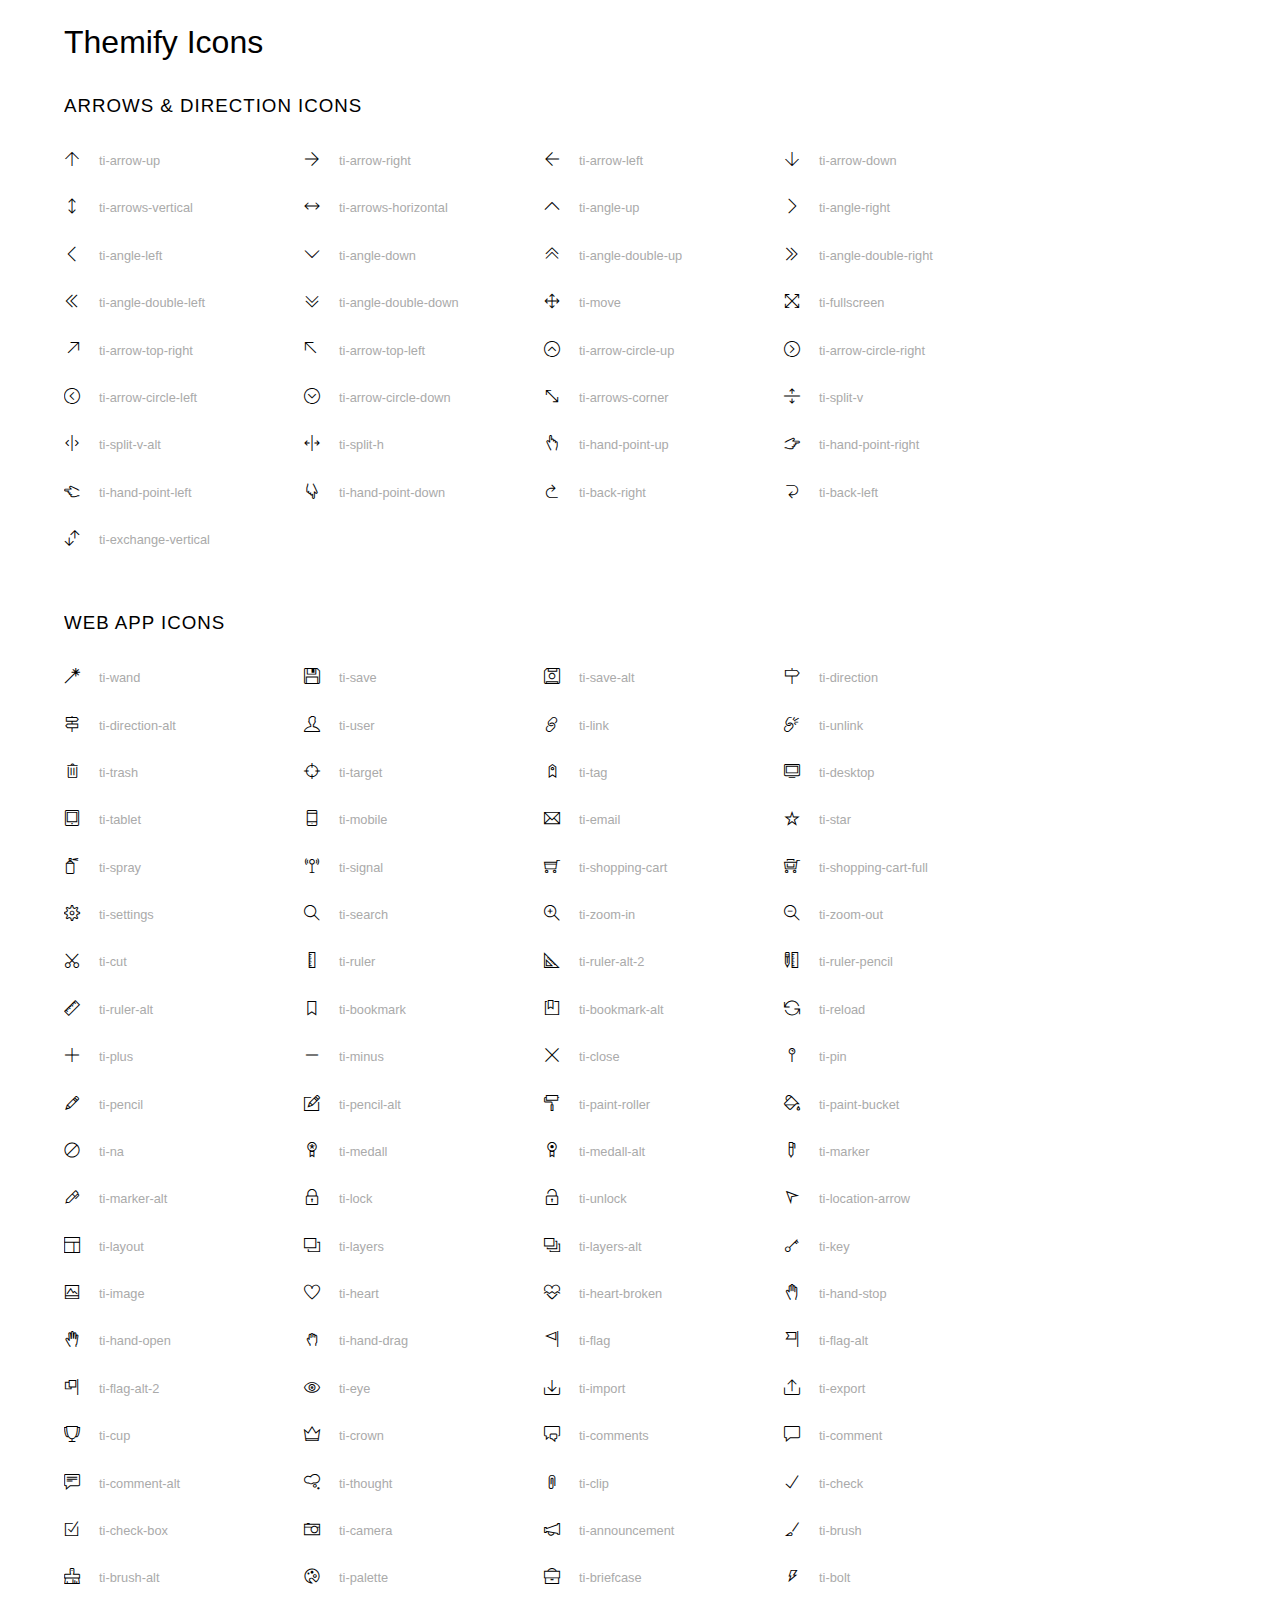
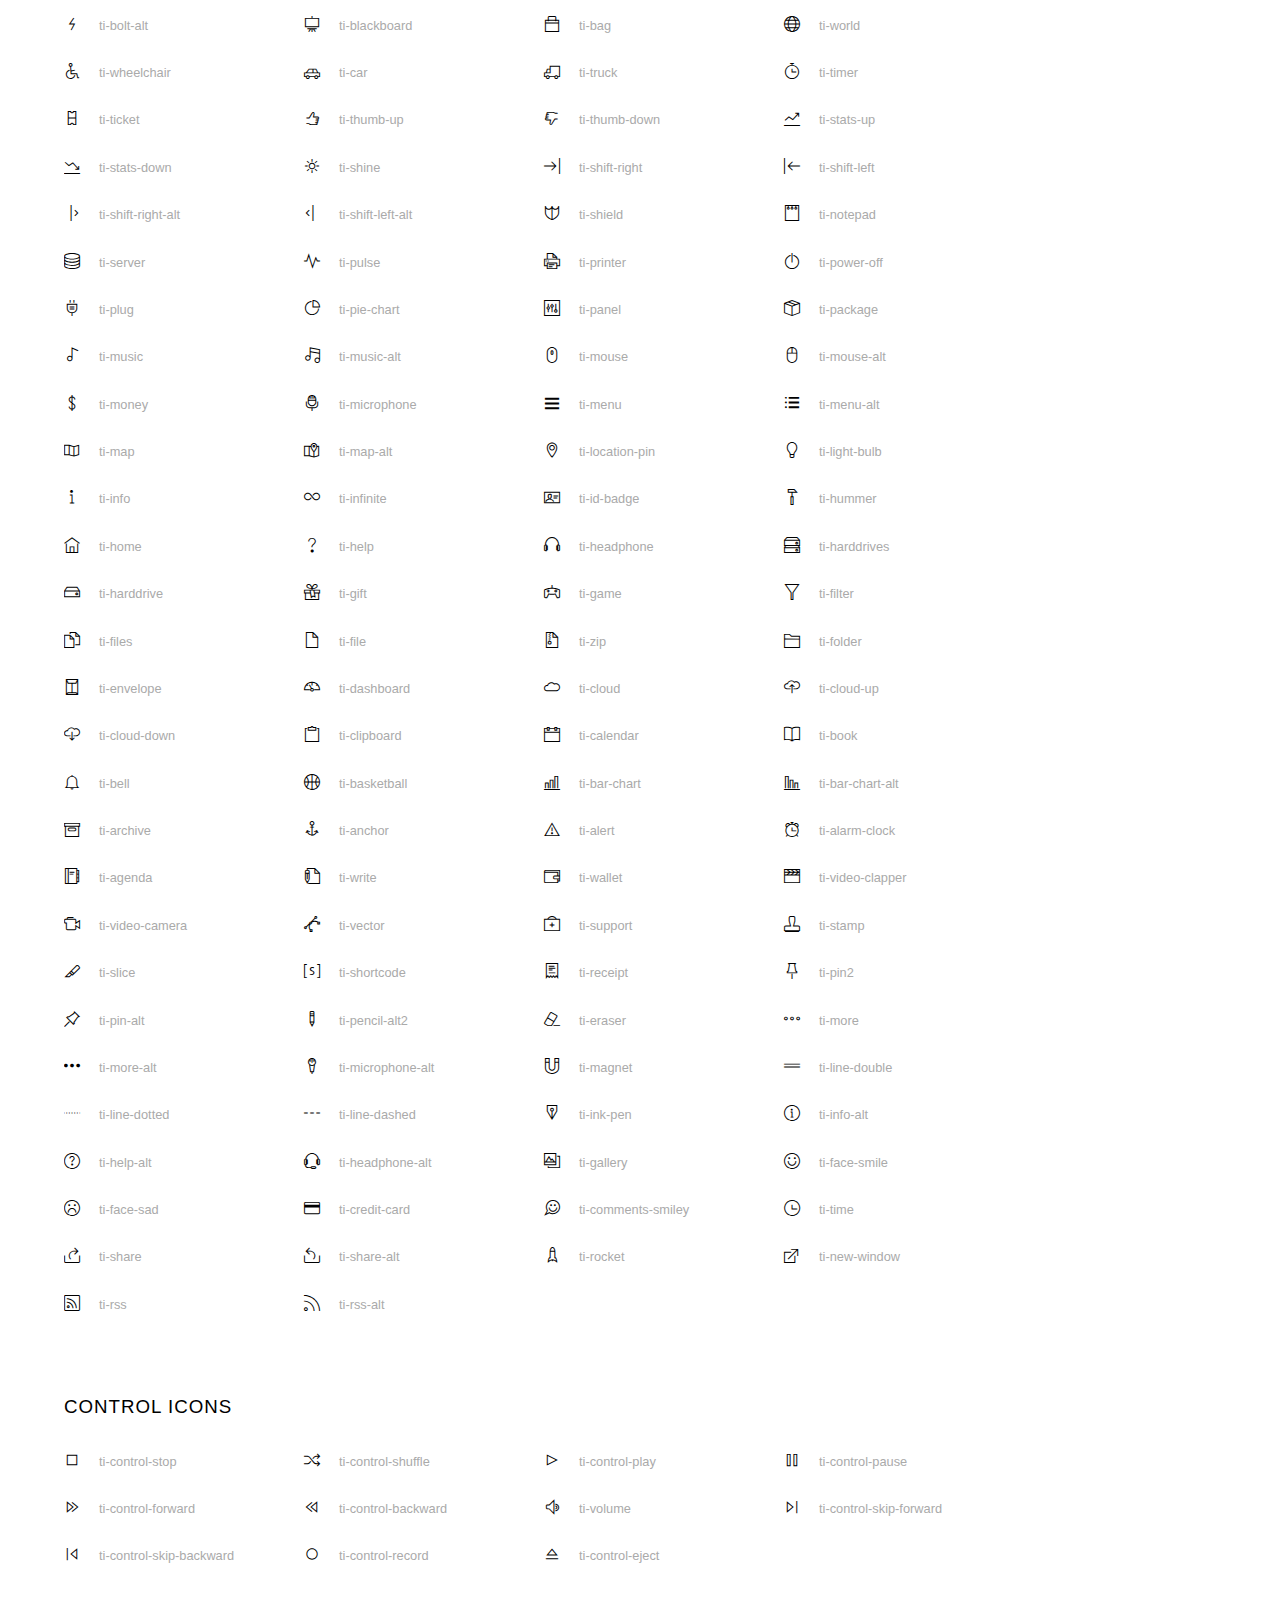
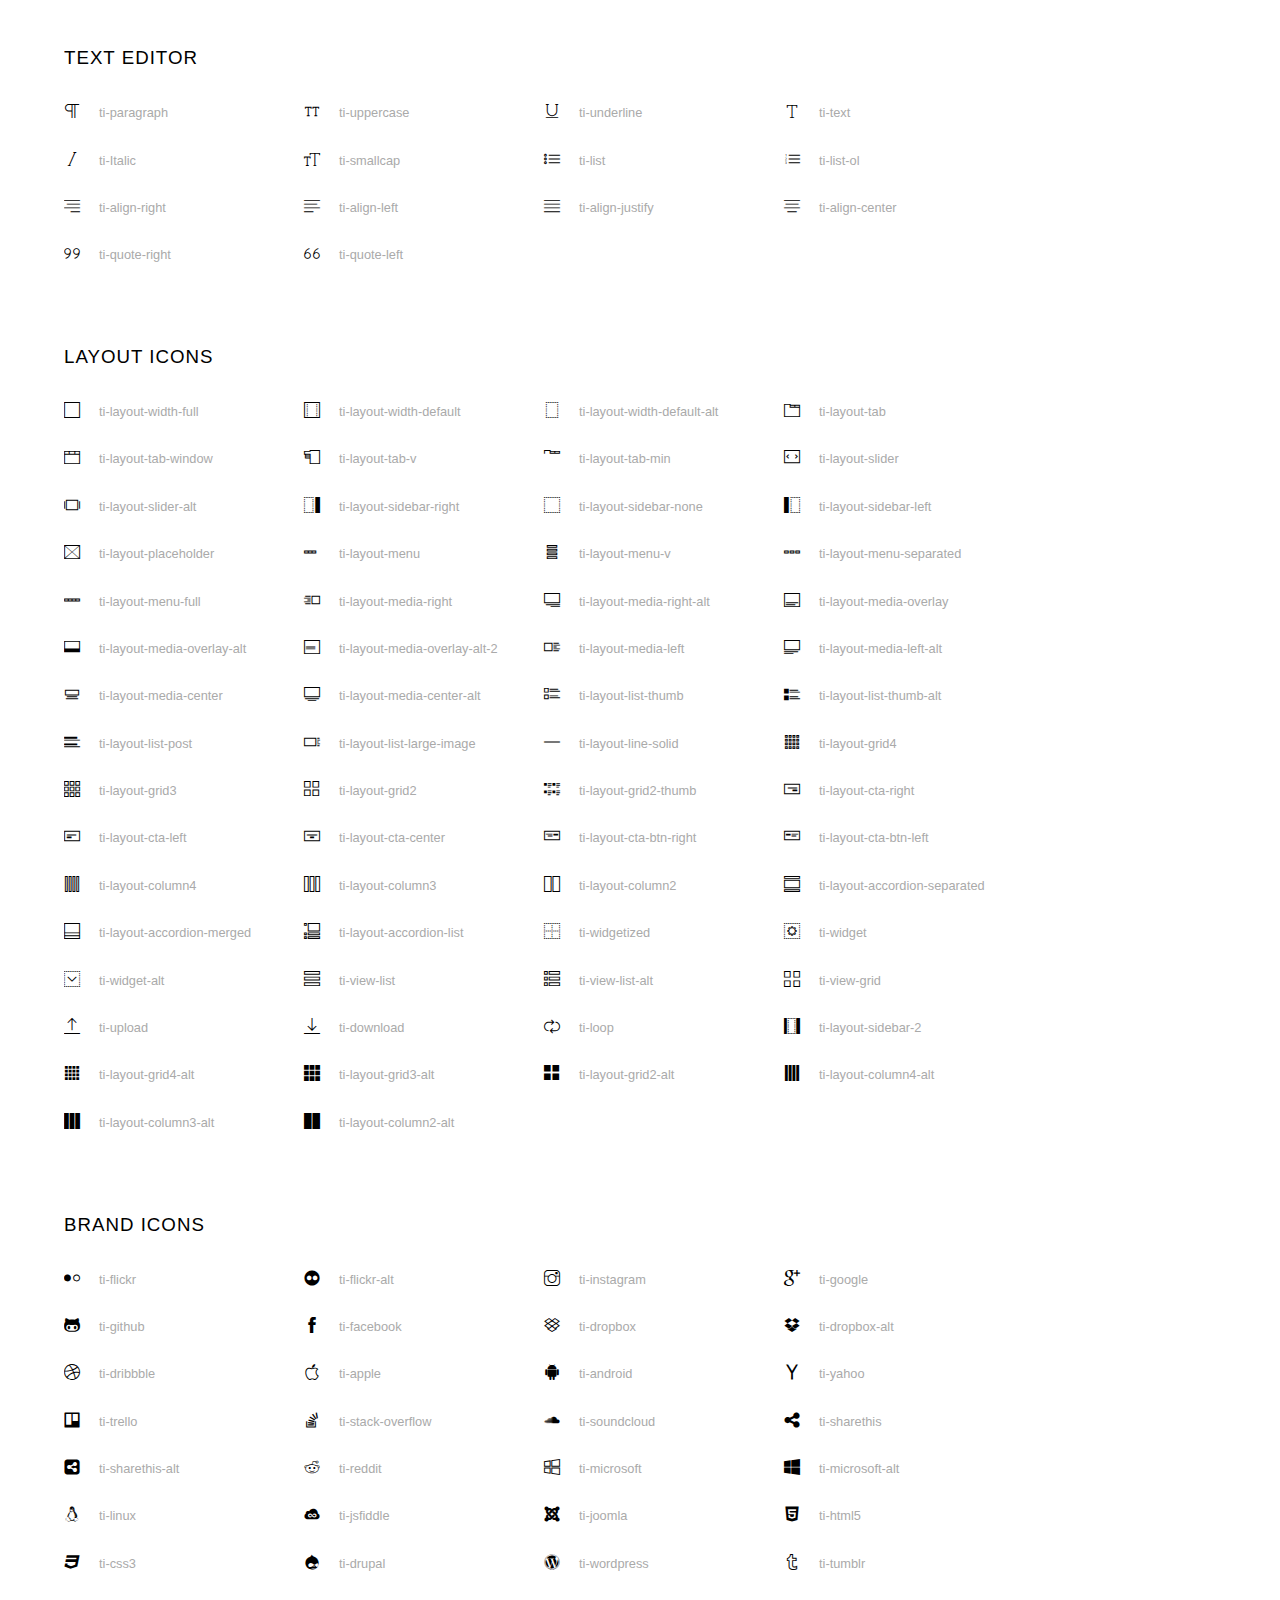
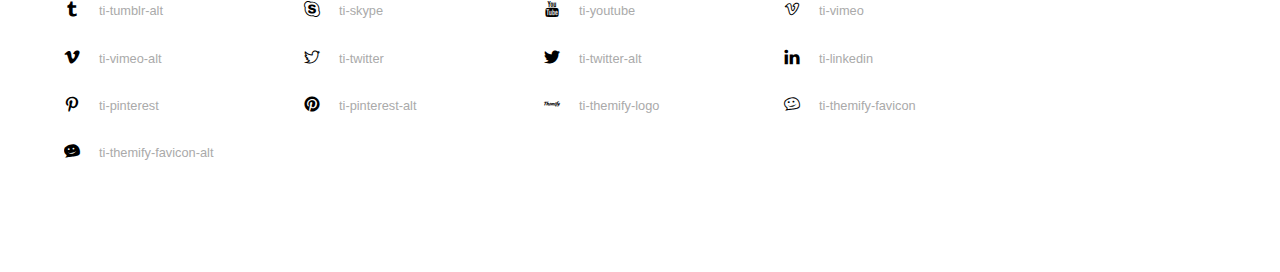
<file: font-icons/index.html>
<!doctype html>
<html>
<head>
	<meta charset="utf-8">
	<title>Themify Icon Font</title>
	<meta name="viewport" content="width=device-width">
	<link rel="stylesheet" href="demo-files/demo.css">
	<link rel="stylesheet" href="themify-icons.css">
	<!--[if lt IE 8]><!-->
	<link rel="stylesheet" href="ie7/ie7.css">
	<!--<![endif]-->
</head>
<body>
	<h1>Themify Icons</h1>

	<div class="icon-section">

		<div class="icon-section">
			<h3>Arrows &amp; Direction Icons </h3>

			<div class="icon-container">
				<span class="ti-arrow-up"></span><span class="icon-name"> ti-arrow-up</span>
			</div>
			<div class="icon-container">
				<span class="ti-arrow-right"></span><span class="icon-name"> ti-arrow-right</span>
			</div>
			<div class="icon-container">
				<span class="ti-arrow-left"></span><span class="icon-name"> ti-arrow-left</span>
			</div>
			<div class="icon-container">
				<span class="ti-arrow-down"></span><span class="icon-name"> ti-arrow-down</span>
			</div>
			<div class="icon-container">
				<span class="ti-arrows-vertical"></span><span class="icon-name"> ti-arrows-vertical</span>
			</div>
			<div class="icon-container">
				<span class="ti-arrows-horizontal"></span><span class="icon-name"> ti-arrows-horizontal</span>
			</div>
			<div class="icon-container">
				<span class="ti-angle-up"></span><span class="icon-name"> ti-angle-up</span>
			</div>
			<div class="icon-container">
				<span class="ti-angle-right"></span><span class="icon-name"> ti-angle-right</span>
			</div>
			<div class="icon-container">
				<span class="ti-angle-left"></span><span class="icon-name"> ti-angle-left</span>
			</div>
			<div class="icon-container">
				<span class="ti-angle-down"></span><span class="icon-name"> ti-angle-down</span>
			</div>	
			<div class="icon-container">
				<span class="ti-angle-double-up"></span><span class="icon-name"> ti-angle-double-up</span>
			</div>
			<div class="icon-container">
				<span class="ti-angle-double-right"></span><span class="icon-name"> ti-angle-double-right</span>
			</div>
			<div class="icon-container">
				<span class="ti-angle-double-left"></span><span class="icon-name"> ti-angle-double-left</span>
			</div>
			<div class="icon-container">
				<span class="ti-angle-double-down"></span><span class="icon-name"> ti-angle-double-down</span>
			</div>					
			<div class="icon-container">
				<span class="ti-move"></span><span class="icon-name"> ti-move</span>
			</div>
			<div class="icon-container">
				<span class="ti-fullscreen"></span><span class="icon-name"> ti-fullscreen</span>
			</div>
			<div class="icon-container">
				<span class="ti-arrow-top-right"></span><span class="icon-name"> ti-arrow-top-right</span>
			</div>
			<div class="icon-container">
				<span class="ti-arrow-top-left"></span><span class="icon-name"> ti-arrow-top-left</span>
			</div>
			<div class="icon-container">
				<span class="ti-arrow-circle-up"></span><span class="icon-name"> ti-arrow-circle-up</span>
			</div>
			<div class="icon-container">
				<span class="ti-arrow-circle-right"></span><span class="icon-name"> ti-arrow-circle-right</span>
			</div>
			<div class="icon-container">
				<span class="ti-arrow-circle-left"></span><span class="icon-name"> ti-arrow-circle-left</span>
			</div>
			<div class="icon-container">
				<span class="ti-arrow-circle-down"></span><span class="icon-name"> ti-arrow-circle-down</span>
			</div>
			<div class="icon-container">
				<span class="ti-arrows-corner"></span><span class="icon-name"> ti-arrows-corner</span>
			</div>
			<div class="icon-container">
				<span class="ti-split-v"></span><span class="icon-name"> ti-split-v</span>
			</div>

			<div class="icon-container">
				<span class="ti-split-v-alt"></span><span class="icon-name"> ti-split-v-alt</span>
			</div>
			<div class="icon-container">
				<span class="ti-split-h"></span><span class="icon-name"> ti-split-h</span>
			</div>
			<div class="icon-container">
				<span class="ti-hand-point-up"></span><span class="icon-name"> ti-hand-point-up</span>
			</div>
			<div class="icon-container">
				<span class="ti-hand-point-right"></span><span class="icon-name"> ti-hand-point-right</span>
			</div>
			<div class="icon-container">
				<span class="ti-hand-point-left"></span><span class="icon-name"> ti-hand-point-left</span>
			</div>
			<div class="icon-container">
				<span class="ti-hand-point-down"></span><span class="icon-name"> ti-hand-point-down</span>
			</div>
			<div class="icon-container">
				<span class="ti-back-right"></span><span class="icon-name"> ti-back-right</span>
			</div>
			<div class="icon-container">
				<span class="ti-back-left"></span><span class="icon-name"> ti-back-left</span>
			</div>
			<div class="icon-container">
				<span class="ti-exchange-vertical"></span><span class="icon-name"> ti-exchange-vertical</span>
			</div>

		</div> <!-- Arrows Icons -->



		<h3>Web App Icons</h3>
		
		<div class="icon-section">

			<div class="icon-container">
				<span class="ti-wand"></span><span class="icon-name"> ti-wand</span>
			</div>
			<div class="icon-container">
				<span class="ti-save"></span><span class="icon-name"> ti-save</span>
			</div>
			<div class="icon-container">
				<span class="ti-save-alt"></span><span class="icon-name"> ti-save-alt</span>
			</div>

			<div class="icon-container">
				<span class="ti-direction"></span><span class="icon-name"> ti-direction</span>
			</div>
			<div class="icon-container">
				<span class="ti-direction-alt"></span><span class="icon-name"> ti-direction-alt</span>
			</div>
			<div class="icon-container">
				<span class="ti-user"></span><span class="icon-name"> ti-user</span>
			</div>
			<div class="icon-container">
				<span class="ti-link"></span><span class="icon-name"> ti-link</span>
			</div>
			<div class="icon-container">
				<span class="ti-unlink"></span><span class="icon-name"> ti-unlink</span>
			</div>
			<div class="icon-container">
				<span class="ti-trash"></span><span class="icon-name"> ti-trash</span>
			</div>
			<div class="icon-container">
				<span class="ti-target"></span><span class="icon-name"> ti-target</span>
			</div>
			<div class="icon-container">
				<span class="ti-tag"></span><span class="icon-name"> ti-tag</span>
			</div>
			<div class="icon-container">
				<span class="ti-desktop"></span><span class="icon-name"> ti-desktop</span>
			</div>
			<div class="icon-container">
				<span class="ti-tablet"></span><span class="icon-name"> ti-tablet</span>
			</div>
			<div class="icon-container">
				<span class="ti-mobile"></span><span class="icon-name"> ti-mobile</span>
			</div>
			<div class="icon-container">
				<span class="ti-email"></span><span class="icon-name"> ti-email</span>
			</div>	
			<div class="icon-container">
				<span class="ti-star"></span><span class="icon-name"> ti-star</span>
			</div>
			<div class="icon-container">
				<span class="ti-spray"></span><span class="icon-name"> ti-spray</span>
			</div>
			<div class="icon-container">
				<span class="ti-signal"></span><span class="icon-name"> ti-signal</span>
			</div>
			<div class="icon-container">
				<span class="ti-shopping-cart"></span><span class="icon-name"> ti-shopping-cart</span>
			</div>
			<div class="icon-container">
				<span class="ti-shopping-cart-full"></span><span class="icon-name"> ti-shopping-cart-full</span>
			</div>
			<div class="icon-container">
				<span class="ti-settings"></span><span class="icon-name"> ti-settings</span>
			</div>
			<div class="icon-container">
				<span class="ti-search"></span><span class="icon-name"> ti-search</span>
			</div>
			<div class="icon-container">
				<span class="ti-zoom-in"></span><span class="icon-name"> ti-zoom-in</span>
			</div>
			<div class="icon-container">
				<span class="ti-zoom-out"></span><span class="icon-name"> ti-zoom-out</span>
			</div>
			<div class="icon-container">
				<span class="ti-cut"></span><span class="icon-name"> ti-cut</span>
			</div>
			<div class="icon-container">
				<span class="ti-ruler"></span><span class="icon-name"> ti-ruler</span>
			</div>
			<div class="icon-container">
				<span class="ti-ruler-alt-2"></span><span class="icon-name"> ti-ruler-alt-2</span>
			</div>			
			<div class="icon-container">
				<span class="ti-ruler-pencil"></span><span class="icon-name"> ti-ruler-pencil</span>
			</div>
			<div class="icon-container">
				<span class="ti-ruler-alt"></span><span class="icon-name"> ti-ruler-alt</span>
			</div>
			<div class="icon-container">
				<span class="ti-bookmark"></span><span class="icon-name"> ti-bookmark</span>
			</div>
			<div class="icon-container">
				<span class="ti-bookmark-alt"></span><span class="icon-name"> ti-bookmark-alt</span>
			</div>
			<div class="icon-container">
				<span class="ti-reload"></span><span class="icon-name"> ti-reload</span>
			</div>
			<div class="icon-container">
				<span class="ti-plus"></span><span class="icon-name"> ti-plus</span>
			</div>
			<div class="icon-container">
				<span class="ti-minus"></span><span class="icon-name"> ti-minus</span>
			</div>
			<div class="icon-container">
				<span class="ti-close"></span><span class="icon-name"> ti-close</span>
			</div>			
			<div class="icon-container">
				<span class="ti-pin"></span><span class="icon-name"> ti-pin</span>
			</div>
			<div class="icon-container">
				<span class="ti-pencil"></span><span class="icon-name"> ti-pencil</span>
			</div>
					
		  	<div class="icon-container">
				<span class="ti-pencil-alt"></span><span class="icon-name"> ti-pencil-alt</span>
			</div>
			<div class="icon-container">
				<span class="ti-paint-roller"></span><span class="icon-name"> ti-paint-roller</span>
			</div>
			<div class="icon-container">
				<span class="ti-paint-bucket"></span><span class="icon-name"> ti-paint-bucket</span>
			</div>
			<div class="icon-container">
				<span class="ti-na"></span><span class="icon-name"> ti-na</span>
			</div>
			<div class="icon-container">
				<span class="ti-medall"></span><span class="icon-name"> ti-medall</span>
			</div>
			<div class="icon-container">
				<span class="ti-medall-alt"></span><span class="icon-name"> ti-medall-alt</span>
			</div>
			<div class="icon-container">
				<span class="ti-marker"></span><span class="icon-name"> ti-marker</span>
			</div>
			<div class="icon-container">
				<span class="ti-marker-alt"></span><span class="icon-name"> ti-marker-alt</span>
			</div>

			<div class="icon-container">
				<span class="ti-lock"></span><span class="icon-name"> ti-lock</span>
			</div>
			<div class="icon-container">
				<span class="ti-unlock"></span><span class="icon-name"> ti-unlock</span>
			</div>
			<div class="icon-container">
				<span class="ti-location-arrow"></span><span class="icon-name"> ti-location-arrow</span>
			</div>
			<div class="icon-container">
				<span class="ti-layout"></span><span class="icon-name"> ti-layout</span>
			</div>
			<div class="icon-container">
				<span class="ti-layers"></span><span class="icon-name"> ti-layers</span>
			</div>
			<div class="icon-container">
				<span class="ti-layers-alt"></span><span class="icon-name"> ti-layers-alt</span>
			</div>
			<div class="icon-container">
				<span class="ti-key"></span><span class="icon-name"> ti-key</span>
			</div>
			<div class="icon-container">
				<span class="ti-image"></span><span class="icon-name"> ti-image</span>
			</div>
			<div class="icon-container">
				<span class="ti-heart"></span><span class="icon-name"> ti-heart</span>
			</div>
			<div class="icon-container">
				<span class="ti-heart-broken"></span><span class="icon-name"> ti-heart-broken</span>
			</div>
			<div class="icon-container">
				<span class="ti-hand-stop"></span><span class="icon-name"> ti-hand-stop</span>
			</div>
			<div class="icon-container">
				<span class="ti-hand-open"></span><span class="icon-name"> ti-hand-open</span>
			</div>
			<div class="icon-container">
				<span class="ti-hand-drag"></span><span class="icon-name"> ti-hand-drag</span>
			</div>
			<div class="icon-container">
				<span class="ti-flag"></span><span class="icon-name"> ti-flag</span>
			</div>
			<div class="icon-container">
				<span class="ti-flag-alt"></span><span class="icon-name"> ti-flag-alt</span>
			</div>
			<div class="icon-container">
				<span class="ti-flag-alt-2"></span><span class="icon-name"> ti-flag-alt-2</span>
			</div>
			<div class="icon-container">
				<span class="ti-eye"></span><span class="icon-name"> ti-eye</span>
			</div>
			<div class="icon-container">
				<span class="ti-import"></span><span class="icon-name"> ti-import</span>
			</div>			
			<div class="icon-container">
				<span class="ti-export"></span><span class="icon-name"> ti-export</span>
			</div>
			<div class="icon-container">
				<span class="ti-cup"></span><span class="icon-name"> ti-cup</span>
			</div>
			<div class="icon-container">
				<span class="ti-crown"></span><span class="icon-name"> ti-crown</span>
			</div>
			<div class="icon-container">
				<span class="ti-comments"></span><span class="icon-name"> ti-comments</span>
			</div>
			<div class="icon-container">
				<span class="ti-comment"></span><span class="icon-name"> ti-comment</span>
			</div>
			<div class="icon-container">
				<span class="ti-comment-alt"></span><span class="icon-name"> ti-comment-alt</span>
			</div>
			<div class="icon-container">
				<span class="ti-thought"></span><span class="icon-name"> ti-thought</span>
			</div>			
			<div class="icon-container">
				<span class="ti-clip"></span><span class="icon-name"> ti-clip</span>
			</div>

			<div class="icon-container">
				<span class="ti-check"></span><span class="icon-name"> ti-check</span>
			</div>
			<div class="icon-container">
				<span class="ti-check-box"></span><span class="icon-name"> ti-check-box</span>
			</div>
			<div class="icon-container">
				<span class="ti-camera"></span><span class="icon-name"> ti-camera</span>
			</div>
			<div class="icon-container">
				<span class="ti-announcement"></span><span class="icon-name"> ti-announcement</span>
			</div>
			<div class="icon-container">
				<span class="ti-brush"></span><span class="icon-name"> ti-brush</span>
			</div>
			<div class="icon-container">
				<span class="ti-brush-alt"></span><span class="icon-name"> ti-brush-alt</span>
			</div>
			<div class="icon-container">
				<span class="ti-palette"></span><span class="icon-name"> ti-palette</span>
			</div>			
			<div class="icon-container">
				<span class="ti-briefcase"></span><span class="icon-name"> ti-briefcase</span>
			</div>
			<div class="icon-container">
				<span class="ti-bolt"></span><span class="icon-name"> ti-bolt</span>
			</div>
			<div class="icon-container">
				<span class="ti-bolt-alt"></span><span class="icon-name"> ti-bolt-alt</span>
			</div>
			<div class="icon-container">
				<span class="ti-blackboard"></span><span class="icon-name"> ti-blackboard</span>
			</div>
			<div class="icon-container">
				<span class="ti-bag"></span><span class="icon-name"> ti-bag</span>
			</div>
			<div class="icon-container">
				<span class="ti-world"></span><span class="icon-name"> ti-world</span>
			</div>
			<div class="icon-container">
				<span class="ti-wheelchair"></span><span class="icon-name"> ti-wheelchair</span>
			</div>
			<div class="icon-container">
				<span class="ti-car"></span><span class="icon-name"> ti-car</span>
			</div>
			<div class="icon-container">
				<span class="ti-truck"></span><span class="icon-name"> ti-truck</span>
			</div>
			<div class="icon-container">
				<span class="ti-timer"></span><span class="icon-name"> ti-timer</span>
			</div>
			<div class="icon-container">
				<span class="ti-ticket"></span><span class="icon-name"> ti-ticket</span>
			</div>
			<div class="icon-container">
				<span class="ti-thumb-up"></span><span class="icon-name"> ti-thumb-up</span>
			</div>
			<div class="icon-container">
				<span class="ti-thumb-down"></span><span class="icon-name"> ti-thumb-down</span>
			</div>

			<div class="icon-container">
				<span class="ti-stats-up"></span><span class="icon-name"> ti-stats-up</span>
			</div>
			<div class="icon-container">
				<span class="ti-stats-down"></span><span class="icon-name"> ti-stats-down</span>
			</div>
			<div class="icon-container">
				<span class="ti-shine"></span><span class="icon-name"> ti-shine</span>
			</div>
			<div class="icon-container">
				<span class="ti-shift-right"></span><span class="icon-name"> ti-shift-right</span>
			</div>
			<div class="icon-container">
				<span class="ti-shift-left"></span><span class="icon-name"> ti-shift-left</span>
			</div>

			<div class="icon-container">
				<span class="ti-shift-right-alt"></span><span class="icon-name"> ti-shift-right-alt</span>
			</div>
			<div class="icon-container">
				<span class="ti-shift-left-alt"></span><span class="icon-name"> ti-shift-left-alt</span>
			</div>
			<div class="icon-container">
				<span class="ti-shield"></span><span class="icon-name"> ti-shield</span>
			</div>
			<div class="icon-container">
				<span class="ti-notepad"></span><span class="icon-name"> ti-notepad</span>
			</div>
			<div class="icon-container">
				<span class="ti-server"></span><span class="icon-name"> ti-server</span>
			</div>

			<div class="icon-container">
				<span class="ti-pulse"></span><span class="icon-name"> ti-pulse</span>
			</div>
			<div class="icon-container">
				<span class="ti-printer"></span><span class="icon-name"> ti-printer</span>
			</div>
			<div class="icon-container">
				<span class="ti-power-off"></span><span class="icon-name"> ti-power-off</span>
			</div>
			<div class="icon-container">
				<span class="ti-plug"></span><span class="icon-name"> ti-plug</span>
			</div>
			<div class="icon-container">
				<span class="ti-pie-chart"></span><span class="icon-name"> ti-pie-chart</span>
			</div>

			<div class="icon-container">
				<span class="ti-panel"></span><span class="icon-name"> ti-panel</span>
			</div>
			<div class="icon-container">
				<span class="ti-package"></span><span class="icon-name"> ti-package</span>
			</div>
			<div class="icon-container">
				<span class="ti-music"></span><span class="icon-name"> ti-music</span>
			</div>
			<div class="icon-container">
				<span class="ti-music-alt"></span><span class="icon-name"> ti-music-alt</span>
			</div>
			<div class="icon-container">
				<span class="ti-mouse"></span><span class="icon-name"> ti-mouse</span>
			</div>
			<div class="icon-container">
				<span class="ti-mouse-alt"></span><span class="icon-name"> ti-mouse-alt</span>
			</div>
			<div class="icon-container">
				<span class="ti-money"></span><span class="icon-name"> ti-money</span>
			</div>
			<div class="icon-container">
				<span class="ti-microphone"></span><span class="icon-name"> ti-microphone</span>
			</div>
			<div class="icon-container">
				<span class="ti-menu"></span><span class="icon-name"> ti-menu</span>
			</div>
			<div class="icon-container">
				<span class="ti-menu-alt"></span><span class="icon-name"> ti-menu-alt</span>
			</div>
			<div class="icon-container">
				<span class="ti-map"></span><span class="icon-name"> ti-map</span>
			</div>
			<div class="icon-container">
				<span class="ti-map-alt"></span><span class="icon-name"> ti-map-alt</span>
			</div>

			<div class="icon-container">
				<span class="ti-location-pin"></span><span class="icon-name"> ti-location-pin</span>
			</div>

			<div class="icon-container">
				<span class="ti-light-bulb"></span><span class="icon-name"> ti-light-bulb</span>
			</div>
			<div class="icon-container">
				<span class="ti-info"></span><span class="icon-name"> ti-info</span>
			</div>
			<div class="icon-container">
				<span class="ti-infinite"></span><span class="icon-name"> ti-infinite</span>
			</div>
			<div class="icon-container">
				<span class="ti-id-badge"></span><span class="icon-name"> ti-id-badge</span>
			</div>
			<div class="icon-container">
				<span class="ti-hummer"></span><span class="icon-name"> ti-hummer</span>
			</div>
			<div class="icon-container">
				<span class="ti-home"></span><span class="icon-name"> ti-home</span>
			</div>
			<div class="icon-container">
				<span class="ti-help"></span><span class="icon-name"> ti-help</span>
			</div>
			<div class="icon-container">
				<span class="ti-headphone"></span><span class="icon-name"> ti-headphone</span>
			</div>
			<div class="icon-container">
				<span class="ti-harddrives"></span><span class="icon-name"> ti-harddrives</span>
			</div>
			<div class="icon-container">
				<span class="ti-harddrive"></span><span class="icon-name"> ti-harddrive</span>
			</div>
			<div class="icon-container">
				<span class="ti-gift"></span><span class="icon-name"> ti-gift</span>
			</div>
			<div class="icon-container">
				<span class="ti-game"></span><span class="icon-name"> ti-game</span>
			</div>
			<div class="icon-container">
				<span class="ti-filter"></span><span class="icon-name"> ti-filter</span>
			</div>
			<div class="icon-container">
				<span class="ti-files"></span><span class="icon-name"> ti-files</span>
			</div>
			<div class="icon-container">
				<span class="ti-file"></span><span class="icon-name"> ti-file</span>
			</div>
			<div class="icon-container">
				<span class="ti-zip"></span><span class="icon-name"> ti-zip</span>
			</div>
			<div class="icon-container">
				<span class="ti-folder"></span><span class="icon-name"> ti-folder</span>
			</div>			
			<div class="icon-container">
				<span class="ti-envelope"></span><span class="icon-name"> ti-envelope</span>
			</div>


			<div class="icon-container">
				<span class="ti-dashboard"></span><span class="icon-name"> ti-dashboard</span>
			</div>
			<div class="icon-container">
				<span class="ti-cloud"></span><span class="icon-name"> ti-cloud</span>
			</div>
			<div class="icon-container">
				<span class="ti-cloud-up"></span><span class="icon-name"> ti-cloud-up</span>
			</div>
			<div class="icon-container">
				<span class="ti-cloud-down"></span><span class="icon-name"> ti-cloud-down</span>
			</div>
			<div class="icon-container">
				<span class="ti-clipboard"></span><span class="icon-name"> ti-clipboard</span>
			</div>
			<div class="icon-container">
				<span class="ti-calendar"></span><span class="icon-name"> ti-calendar</span>
			</div>
			<div class="icon-container">
				<span class="ti-book"></span><span class="icon-name"> ti-book</span>
			</div>
			<div class="icon-container">
				<span class="ti-bell"></span><span class="icon-name"> ti-bell</span>
			</div>
			<div class="icon-container">
				<span class="ti-basketball"></span><span class="icon-name"> ti-basketball</span>
			</div>
			<div class="icon-container">
				<span class="ti-bar-chart"></span><span class="icon-name"> ti-bar-chart</span>
			</div>
			<div class="icon-container">
				<span class="ti-bar-chart-alt"></span><span class="icon-name"> ti-bar-chart-alt</span>
			</div>


			<div class="icon-container">
				<span class="ti-archive"></span><span class="icon-name"> ti-archive</span>
			</div>
			<div class="icon-container">
				<span class="ti-anchor"></span><span class="icon-name"> ti-anchor</span>
			</div>

			<div class="icon-container">
				<span class="ti-alert"></span><span class="icon-name"> ti-alert</span>
			</div>
			<div class="icon-container">
				<span class="ti-alarm-clock"></span><span class="icon-name"> ti-alarm-clock</span>
			</div>
			<div class="icon-container">
				<span class="ti-agenda"></span><span class="icon-name"> ti-agenda</span>
			</div>
			<div class="icon-container">
				<span class="ti-write"></span><span class="icon-name"> ti-write</span>
			</div>

			<div class="icon-container">
				<span class="ti-wallet"></span><span class="icon-name"> ti-wallet</span>
			</div>
			<div class="icon-container">
				<span class="ti-video-clapper"></span><span class="icon-name"> ti-video-clapper</span>
			</div>
			<div class="icon-container">
				<span class="ti-video-camera"></span><span class="icon-name"> ti-video-camera</span>
			</div>
			<div class="icon-container">
				<span class="ti-vector"></span><span class="icon-name"> ti-vector</span>
			</div>

			<div class="icon-container">
				<span class="ti-support"></span><span class="icon-name"> ti-support</span>
			</div>
			<div class="icon-container">
				<span class="ti-stamp"></span><span class="icon-name"> ti-stamp</span>
			</div>
			<div class="icon-container">
				<span class="ti-slice"></span><span class="icon-name"> ti-slice</span>
			</div>
			<div class="icon-container">
				<span class="ti-shortcode"></span><span class="icon-name"> ti-shortcode</span>
			</div>
			<div class="icon-container">
				<span class="ti-receipt"></span><span class="icon-name"> ti-receipt</span>
			</div>
			<div class="icon-container">
				<span class="ti-pin2"></span><span class="icon-name"> ti-pin2</span>
			</div>
			<div class="icon-container">
				<span class="ti-pin-alt"></span><span class="icon-name"> ti-pin-alt</span>
			</div>
			<div class="icon-container">
				<span class="ti-pencil-alt2"></span><span class="icon-name"> ti-pencil-alt2</span>
			</div>
			<div class="icon-container">
				<span class="ti-eraser"></span><span class="icon-name"> ti-eraser</span>
			</div>			
			<div class="icon-container">
				<span class="ti-more"></span><span class="icon-name"> ti-more</span>
			</div>
			<div class="icon-container">
				<span class="ti-more-alt"></span><span class="icon-name"> ti-more-alt</span>
			</div>
			<div class="icon-container">
				<span class="ti-microphone-alt"></span><span class="icon-name"> ti-microphone-alt</span>
			</div>
			<div class="icon-container">
				<span class="ti-magnet"></span><span class="icon-name"> ti-magnet</span>
			</div>
			<div class="icon-container">
				<span class="ti-line-double"></span><span class="icon-name"> ti-line-double</span>
			</div>
			<div class="icon-container">
				<span class="ti-line-dotted"></span><span class="icon-name"> ti-line-dotted</span>
			</div>
			<div class="icon-container">
				<span class="ti-line-dashed"></span><span class="icon-name"> ti-line-dashed</span>
			</div>

			<div class="icon-container">
				<span class="ti-ink-pen"></span><span class="icon-name"> ti-ink-pen</span>
			</div>
			<div class="icon-container">
				<span class="ti-info-alt"></span><span class="icon-name"> ti-info-alt</span>
			</div>
			<div class="icon-container">
				<span class="ti-help-alt"></span><span class="icon-name"> ti-help-alt</span>
			</div>
			<div class="icon-container">
				<span class="ti-headphone-alt"></span><span class="icon-name"> ti-headphone-alt</span>
			</div>

			<div class="icon-container">
				<span class="ti-gallery"></span><span class="icon-name"> ti-gallery</span>
			</div>
			<div class="icon-container">
				<span class="ti-face-smile"></span><span class="icon-name"> ti-face-smile</span>
			</div>
			<div class="icon-container">
				<span class="ti-face-sad"></span><span class="icon-name"> ti-face-sad</span>
			</div>
			<div class="icon-container">
				<span class="ti-credit-card"></span><span class="icon-name"> ti-credit-card</span>
			</div>
			<div class="icon-container">
				<span class="ti-comments-smiley"></span><span class="icon-name"> ti-comments-smiley</span>
			</div>
			<div class="icon-container">
				<span class="ti-time"></span><span class="icon-name"> ti-time</span>
			</div>
			<div class="icon-container">
				<span class="ti-share"></span><span class="icon-name"> ti-share</span>
			</div>
			<div class="icon-container">
				<span class="ti-share-alt"></span><span class="icon-name"> ti-share-alt</span>
			</div>
			<div class="icon-container">
				<span class="ti-rocket"></span><span class="icon-name"> ti-rocket</span>
			</div>

			<div class="icon-container">
				<span class="ti-new-window"></span><span class="icon-name"> ti-new-window</span>
			</div>

			<div class="icon-container">
				<span class="ti-rss"></span><span class="icon-name"> ti-rss</span>
			</div>

			<div class="icon-container">
				<span class="ti-rss-alt"></span><span class="icon-name"> ti-rss-alt</span>
			</div>
			
		</div><!-- Web App Icons -->


		<div class="icon-section">
			<h3>Control Icons</h3>
			<div class="icon-container">
				<span class="ti-control-stop"></span><span class="icon-name"> ti-control-stop</span>
			</div>
			<div class="icon-container">
				<span class="ti-control-shuffle"></span><span class="icon-name"> ti-control-shuffle</span>
			</div>
			<div class="icon-container">
				<span class="ti-control-play"></span><span class="icon-name"> ti-control-play</span>
			</div>
			<div class="icon-container">
				<span class="ti-control-pause"></span><span class="icon-name"> ti-control-pause</span>
			</div>
			<div class="icon-container">
				<span class="ti-control-forward"></span><span class="icon-name"> ti-control-forward</span>
			</div>
			<div class="icon-container">
				<span class="ti-control-backward"></span><span class="icon-name"> ti-control-backward</span>
			</div>	
			<div class="icon-container">
				<span class="ti-volume"></span><span class="icon-name"> ti-volume</span>
			</div>
			<div class="icon-container">
				<span class="ti-control-skip-forward"></span><span class="icon-name"> ti-control-skip-forward</span>
			</div>
			<div class="icon-container">
				<span class="ti-control-skip-backward"></span><span class="icon-name"> ti-control-skip-backward</span>
			</div>
			<div class="icon-container">
				<span class="ti-control-record"></span><span class="icon-name"> ti-control-record</span>
			</div>
			<div class="icon-container">
				<span class="ti-control-eject"></span><span class="icon-name"> ti-control-eject</span>
			</div>			
		</div> <!-- Control Icons -->


		<div class="icon-section">
			<h3>Text Editor</h3>

			<div class="icon-container">
				<span class="ti-paragraph"></span><span class="icon-name"> ti-paragraph</span>
			</div>
			<div class="icon-container">
				<span class="ti-uppercase"></span><span class="icon-name"> ti-uppercase</span>
			</div>

			<div class="icon-container">
				<span class="ti-underline"></span><span class="icon-name"> ti-underline</span>
			</div>
			<div class="icon-container">
				<span class="ti-text"></span><span class="icon-name"> ti-text</span>
			</div>
			<div class="icon-container">
				<span class="ti-Italic"></span><span class="icon-name"> ti-Italic</span>
			</div>
			<div class="icon-container">
				<span class="ti-smallcap"></span><span class="icon-name"> ti-smallcap</span>
			</div>
			<div class="icon-container">
				<span class="ti-list"></span><span class="icon-name"> ti-list</span>
			</div>
			<div class="icon-container">
				<span class="ti-list-ol"></span><span class="icon-name"> ti-list-ol</span>
			</div>
			<div class="icon-container">
				<span class="ti-align-right"></span><span class="icon-name"> ti-align-right</span>
			</div>
			<div class="icon-container">
				<span class="ti-align-left"></span><span class="icon-name"> ti-align-left</span>
			</div>
			<div class="icon-container">
				<span class="ti-align-justify"></span><span class="icon-name"> ti-align-justify</span>
			</div>
			<div class="icon-container">
				<span class="ti-align-center"></span><span class="icon-name"> ti-align-center</span>
			</div>
			<div class="icon-container">
				<span class="ti-quote-right"></span><span class="icon-name"> ti-quote-right</span>
			</div>
			<div class="icon-container">
				<span class="ti-quote-left"></span><span class="icon-name"> ti-quote-left</span>
			</div>

		</div> <!-- Text Editor -->



		<div class="icon-section">
			<h3>Layout Icons</h3>
			<div class="icon-container">
				<span class="ti-layout-width-full"></span><span class="icon-name"> ti-layout-width-full</span>
			</div>
			<div class="icon-container">
				<span class="ti-layout-width-default"></span><span class="icon-name"> ti-layout-width-default</span>
			</div>
			<div class="icon-container">
				<span class="ti-layout-width-default-alt"></span><span class="icon-name"> ti-layout-width-default-alt</span>
			</div>
			<div class="icon-container">
				<span class="ti-layout-tab"></span><span class="icon-name"> ti-layout-tab</span>
			</div>
			<div class="icon-container">
				<span class="ti-layout-tab-window"></span><span class="icon-name"> ti-layout-tab-window</span>
			</div>
			<div class="icon-container">
				<span class="ti-layout-tab-v"></span><span class="icon-name"> ti-layout-tab-v</span>
			</div>
			<div class="icon-container">
				<span class="ti-layout-tab-min"></span><span class="icon-name"> ti-layout-tab-min</span>
			</div>
			<div class="icon-container">
				<span class="ti-layout-slider"></span><span class="icon-name"> ti-layout-slider</span>
			</div>
			<div class="icon-container">
				<span class="ti-layout-slider-alt"></span><span class="icon-name"> ti-layout-slider-alt</span>
			</div>
			<div class="icon-container">
				<span class="ti-layout-sidebar-right"></span><span class="icon-name"> ti-layout-sidebar-right</span>
			</div>
			<div class="icon-container">
				<span class="ti-layout-sidebar-none"></span><span class="icon-name"> ti-layout-sidebar-none</span>
			</div>
			<div class="icon-container">
				<span class="ti-layout-sidebar-left"></span><span class="icon-name"> ti-layout-sidebar-left</span>
			</div>
			<div class="icon-container">
				<span class="ti-layout-placeholder"></span><span class="icon-name"> ti-layout-placeholder</span>
			</div>
			<div class="icon-container">
				<span class="ti-layout-menu"></span><span class="icon-name"> ti-layout-menu</span>
			</div>
			<div class="icon-container">
				<span class="ti-layout-menu-v"></span><span class="icon-name"> ti-layout-menu-v</span>
			</div>
			<div class="icon-container">
				<span class="ti-layout-menu-separated"></span><span class="icon-name"> ti-layout-menu-separated</span>
			</div>
			<div class="icon-container">
				<span class="ti-layout-menu-full"></span><span class="icon-name"> ti-layout-menu-full</span>
			</div>
			<div class="icon-container">
				<span class="ti-layout-media-right"></span><span class="icon-name"> ti-layout-media-right</span>
			</div>
			<div class="icon-container">
				<span class="ti-layout-media-right-alt"></span><span class="icon-name"> ti-layout-media-right-alt</span>
			</div>
			<div class="icon-container">
				<span class="ti-layout-media-overlay"></span><span class="icon-name"> ti-layout-media-overlay</span>
			</div>
			<div class="icon-container">
				<span class="ti-layout-media-overlay-alt"></span><span class="icon-name"> ti-layout-media-overlay-alt</span>
			</div>
			<div class="icon-container">
				<span class="ti-layout-media-overlay-alt-2"></span><span class="icon-name"> ti-layout-media-overlay-alt-2</span>
			</div>
			<div class="icon-container">
				<span class="ti-layout-media-left"></span><span class="icon-name"> ti-layout-media-left</span>
			</div>
			<div class="icon-container">
				<span class="ti-layout-media-left-alt"></span><span class="icon-name"> ti-layout-media-left-alt</span>
			</div>
			<div class="icon-container">
				<span class="ti-layout-media-center"></span><span class="icon-name"> ti-layout-media-center</span>
			</div>
			<div class="icon-container">
				<span class="ti-layout-media-center-alt"></span><span class="icon-name"> ti-layout-media-center-alt</span>
			</div>
			<div class="icon-container">
				<span class="ti-layout-list-thumb"></span><span class="icon-name"> ti-layout-list-thumb</span>
			</div>
			<div class="icon-container">
				<span class="ti-layout-list-thumb-alt"></span><span class="icon-name"> ti-layout-list-thumb-alt</span>
			</div>
			<div class="icon-container">
				<span class="ti-layout-list-post"></span><span class="icon-name"> ti-layout-list-post</span>
			</div>
			<div class="icon-container">
				<span class="ti-layout-list-large-image"></span><span class="icon-name"> ti-layout-list-large-image</span>
			</div>
			<div class="icon-container">
				<span class="ti-layout-line-solid"></span><span class="icon-name"> ti-layout-line-solid</span>
			</div>
			<div class="icon-container">
				<span class="ti-layout-grid4"></span><span class="icon-name"> ti-layout-grid4</span>
			</div>
			<div class="icon-container">
				<span class="ti-layout-grid3"></span><span class="icon-name"> ti-layout-grid3</span>
			</div>
			<div class="icon-container">
				<span class="ti-layout-grid2"></span><span class="icon-name"> ti-layout-grid2</span>
			</div>
			<div class="icon-container">
				<span class="ti-layout-grid2-thumb"></span><span class="icon-name"> ti-layout-grid2-thumb</span>
			</div>
			<div class="icon-container">
				<span class="ti-layout-cta-right"></span><span class="icon-name"> ti-layout-cta-right</span>
			</div>
			<div class="icon-container">
				<span class="ti-layout-cta-left"></span><span class="icon-name"> ti-layout-cta-left</span>
			</div>
			<div class="icon-container">
				<span class="ti-layout-cta-center"></span><span class="icon-name"> ti-layout-cta-center</span>
			</div>
			<div class="icon-container">
				<span class="ti-layout-cta-btn-right"></span><span class="icon-name"> ti-layout-cta-btn-right</span>
			</div>
			<div class="icon-container">
				<span class="ti-layout-cta-btn-left"></span><span class="icon-name"> ti-layout-cta-btn-left</span>
			</div>
			<div class="icon-container">
				<span class="ti-layout-column4"></span><span class="icon-name"> ti-layout-column4</span>
			</div>
			<div class="icon-container">
				<span class="ti-layout-column3"></span><span class="icon-name"> ti-layout-column3</span>
			</div>
			<div class="icon-container">
				<span class="ti-layout-column2"></span><span class="icon-name"> ti-layout-column2</span>
			</div>
			<div class="icon-container">
				<span class="ti-layout-accordion-separated"></span><span class="icon-name"> ti-layout-accordion-separated</span>
			</div>
			<div class="icon-container">
				<span class="ti-layout-accordion-merged"></span><span class="icon-name"> ti-layout-accordion-merged</span>
			</div>
			<div class="icon-container">
				<span class="ti-layout-accordion-list"></span><span class="icon-name"> ti-layout-accordion-list</span>
			</div>
			<div class="icon-container">
				<span class="ti-widgetized"></span><span class="icon-name"> ti-widgetized</span>
			</div>
			<div class="icon-container">
				<span class="ti-widget"></span><span class="icon-name"> ti-widget</span>
			</div>
			<div class="icon-container">
				<span class="ti-widget-alt"></span><span class="icon-name"> ti-widget-alt</span>
			</div>
			<div class="icon-container">
				<span class="ti-view-list"></span><span class="icon-name"> ti-view-list</span>
			</div>
			<div class="icon-container">
				<span class="ti-view-list-alt"></span><span class="icon-name"> ti-view-list-alt</span>
			</div>
			<div class="icon-container">
				<span class="ti-view-grid"></span><span class="icon-name"> ti-view-grid</span>
			</div>
			<div class="icon-container">
				<span class="ti-upload"></span><span class="icon-name"> ti-upload</span>
			</div>
			<div class="icon-container">
				<span class="ti-download"></span><span class="icon-name"> ti-download</span>
			</div>	
			<div class="icon-container">
				<span class="ti-loop"></span><span class="icon-name"> ti-loop</span>
			</div>
			<div class="icon-container">
				<span class="ti-layout-sidebar-2"></span><span class="icon-name"> ti-layout-sidebar-2</span>
			</div>
			<div class="icon-container">
				<span class="ti-layout-grid4-alt"></span><span class="icon-name"> ti-layout-grid4-alt</span>
			</div>
			<div class="icon-container">
				<span class="ti-layout-grid3-alt"></span><span class="icon-name"> ti-layout-grid3-alt</span>
			</div>
			<div class="icon-container">
				<span class="ti-layout-grid2-alt"></span><span class="icon-name"> ti-layout-grid2-alt</span>
			</div>
			<div class="icon-container">
				<span class="ti-layout-column4-alt"></span><span class="icon-name"> ti-layout-column4-alt</span>
			</div>
			<div class="icon-container">
				<span class="ti-layout-column3-alt"></span><span class="icon-name"> ti-layout-column3-alt</span>
			</div>
			<div class="icon-container">
				<span class="ti-layout-column2-alt"></span><span class="icon-name"> ti-layout-column2-alt</span>
			</div>		


		</div> <!-- Layout Icons -->


		<div class="icon-section">
			<h3>Brand Icons</h3>

			<div class="icon-container">
				<span class="ti-flickr"></span><span class="icon-name"> ti-flickr</span>
			</div>
			<div class="icon-container">
				<span class="ti-flickr-alt"></span><span class="icon-name"> ti-flickr-alt</span>
			</div>			
			<div class="icon-container">
				<span class="ti-instagram"></span><span class="icon-name"> ti-instagram</span>
			</div>
			<div class="icon-container">
				<span class="ti-google"></span><span class="icon-name"> ti-google</span>
			</div>
			<div class="icon-container">
				<span class="ti-github"></span><span class="icon-name"> ti-github</span>
			</div>

			<div class="icon-container">
				<span class="ti-facebook"></span><span class="icon-name"> ti-facebook</span>
			</div>
			<div class="icon-container">
				<span class="ti-dropbox"></span><span class="icon-name"> ti-dropbox</span>
			</div>
			<div class="icon-container">
				<span class="ti-dropbox-alt"></span><span class="icon-name"> ti-dropbox-alt</span>
			</div>
			<div class="icon-container">
				<span class="ti-dribbble"></span><span class="icon-name"> ti-dribbble</span>
			</div>
			<div class="icon-container">
				<span class="ti-apple"></span><span class="icon-name"> ti-apple</span>
			</div>
			<div class="icon-container">
				<span class="ti-android"></span><span class="icon-name"> ti-android</span>
			</div>
			<div class="icon-container">
				<span class="ti-yahoo"></span><span class="icon-name"> ti-yahoo</span>
			</div>
			<div class="icon-container">
				<span class="ti-trello"></span><span class="icon-name"> ti-trello</span>
			</div>
			<div class="icon-container">
				<span class="ti-stack-overflow"></span><span class="icon-name"> ti-stack-overflow</span>
			</div>
			<div class="icon-container">
				<span class="ti-soundcloud"></span><span class="icon-name"> ti-soundcloud</span>
			</div>
			<div class="icon-container">
				<span class="ti-sharethis"></span><span class="icon-name"> ti-sharethis</span>
			</div>
			<div class="icon-container">
				<span class="ti-sharethis-alt"></span><span class="icon-name"> ti-sharethis-alt</span>
			</div>
			<div class="icon-container">
				<span class="ti-reddit"></span><span class="icon-name"> ti-reddit</span>
			</div>

			<div class="icon-container">
				<span class="ti-microsoft"></span><span class="icon-name"> ti-microsoft</span>
			</div>
			<div class="icon-container">
				<span class="ti-microsoft-alt"></span><span class="icon-name"> ti-microsoft-alt</span>
			</div>
			<div class="icon-container">
				<span class="ti-linux"></span><span class="icon-name"> ti-linux</span>
			</div>
			<div class="icon-container">
				<span class="ti-jsfiddle"></span><span class="icon-name"> ti-jsfiddle</span>
			</div>
			<div class="icon-container">
				<span class="ti-joomla"></span><span class="icon-name"> ti-joomla</span>
			</div>
			<div class="icon-container">
				<span class="ti-html5"></span><span class="icon-name"> ti-html5</span>
			</div>
			<div class="icon-container">
				<span class="ti-css3"></span><span class="icon-name"> ti-css3</span>
			</div>	
			<div class="icon-container">
				<span class="ti-drupal"></span><span class="icon-name"> ti-drupal</span>
			</div>
			<div class="icon-container">
				<span class="ti-wordpress"></span><span class="icon-name"> ti-wordpress</span>
			</div>		
			<div class="icon-container">
				<span class="ti-tumblr"></span><span class="icon-name"> ti-tumblr</span>
			</div>
			<div class="icon-container">
				<span class="ti-tumblr-alt"></span><span class="icon-name"> ti-tumblr-alt</span>
			</div>
			<div class="icon-container">
				<span class="ti-skype"></span><span class="icon-name"> ti-skype</span>
			</div>
			<div class="icon-container">
				<span class="ti-youtube"></span><span class="icon-name"> ti-youtube</span>
			</div>
			<div class="icon-container">
				<span class="ti-vimeo"></span><span class="icon-name"> ti-vimeo</span>
			</div>
			<div class="icon-container">
				<span class="ti-vimeo-alt"></span><span class="icon-name"> ti-vimeo-alt</span>
			</div>			
			<div class="icon-container">
				<span class="ti-twitter"></span><span class="icon-name"> ti-twitter</span>
			</div>
			<div class="icon-container">
				<span class="ti-twitter-alt"></span><span class="icon-name"> ti-twitter-alt</span>
			</div>
			<div class="icon-container">
				<span class="ti-linkedin"></span><span class="icon-name"> ti-linkedin</span>
			</div>
			<div class="icon-container">
				<span class="ti-pinterest"></span><span class="icon-name"> ti-pinterest</span>
			</div>

			<div class="icon-container">
				<span class="ti-pinterest-alt"></span><span class="icon-name"> ti-pinterest-alt</span>
			</div>
			<div class="icon-container">
				<span class="ti-themify-logo"></span><span class="icon-name"> ti-themify-logo</span>
			</div>
			<div class="icon-container">
				<span class="ti-themify-favicon"></span><span class="icon-name"> ti-themify-favicon</span>
			</div>
			<div class="icon-container">
				<span class="ti-themify-favicon-alt"></span><span class="icon-name"> ti-themify-favicon-alt</span>
			</div>

		</div> <!-- brand Icons -->

	</div>

</body>
</html>
</file>
<file: font-icons/demo-files/demo.css>
body {
	font: normal 1em/1.5em Arial, Helvetica, sans-serif;
	max-width: 90%;
	margin: 30px auto 0;
}
h1, h3 {
	font-weight: normal;
}
h3 {
	font-size: 1.4;
	text-transform: uppercase;
	letter-spacing: 1px;
}

.icon-section {
	margin: 0 0 3em;
	clear: both;
	overflow: hidden;
}
.icon-container {
	width: 240px; 
	padding: .7em 0;
	float: left; 
	position: relative;
	text-align: left;
}
.icon-container [class^="ti-"], 
.icon-container [class*=" ti-"] {
	color: #000;
	position: absolute;
	margin-top: 3px;
	transition: .3s;
}
.icon-container:hover [class^="ti-"],
.icon-container:hover [class*=" ti-"] {
	font-size: 2.2em;
	margin-top: -5px;
}
.icon-container:hover .icon-name {
	color: #000;
}
.icon-name {
	color: #aaa;
	margin-left: 35px;
	font-size: .8em;
	transition: .3s;
}
.icon-container:hover .icon-name {
	margin-left: 45px;
}
</file>
<file: font-icons/themify-icons.css>
@font-face {
	font-family: 'themify';
	src:url('fonts/themify.eot?-fvbane');
	src:url('fonts/themify.eot?#iefix-fvbane') format('embedded-opentype'),
		url('fonts/themify.woff?-fvbane') format('woff'),
		url('fonts/themify.ttf?-fvbane') format('truetype'),
		url('fonts/themify.svg?-fvbane#themify') format('svg');
	font-weight: normal;
	font-style: normal;
}

[class^="ti-"], [class*=" ti-"] {
	font-family: 'themify';
	speak: none;
	font-style: normal;
	font-weight: normal;
	font-variant: normal;
	text-transform: none;
	line-height: 1;

	/* Better Font Rendering =========== */
	-webkit-font-smoothing: antialiased;
	-moz-osx-font-smoothing: grayscale;
}

.ti-wand:before {
	content: "\e600";
}
.ti-volume:before {
	content: "\e601";
}
.ti-user:before {
	content: "\e602";
}
.ti-unlock:before {
	content: "\e603";
}
.ti-unlink:before {
	content: "\e604";
}
.ti-trash:before {
	content: "\e605";
}
.ti-thought:before {
	content: "\e606";
}
.ti-target:before {
	content: "\e607";
}
.ti-tag:before {
	content: "\e608";
}
.ti-tablet:before {
	content: "\e609";
}
.ti-star:before {
	content: "\e60a";
}
.ti-spray:before {
	content: "\e60b";
}
.ti-signal:before {
	content: "\e60c";
}
.ti-shopping-cart:before {
	content: "\e60d";
}
.ti-shopping-cart-full:before {
	content: "\e60e";
}
.ti-settings:before {
	content: "\e60f";
}
.ti-search:before {
	content: "\e610";
}
.ti-zoom-in:before {
	content: "\e611";
}
.ti-zoom-out:before {
	content: "\e612";
}
.ti-cut:before {
	content: "\e613";
}
.ti-ruler:before {
	content: "\e614";
}
.ti-ruler-pencil:before {
	content: "\e615";
}
.ti-ruler-alt:before {
	content: "\e616";
}
.ti-bookmark:before {
	content: "\e617";
}
.ti-bookmark-alt:before {
	content: "\e618";
}
.ti-reload:before {
	content: "\e619";
}
.ti-plus:before {
	content: "\e61a";
}
.ti-pin:before {
	content: "\e61b";
}
.ti-pencil:before {
	content: "\e61c";
}
.ti-pencil-alt:before {
	content: "\e61d";
}
.ti-paint-roller:before {
	content: "\e61e";
}
.ti-paint-bucket:before {
	content: "\e61f";
}
.ti-na:before {
	content: "\e620";
}
.ti-mobile:before {
	content: "\e621";
}
.ti-minus:before {
	content: "\e622";
}
.ti-medall:before {
	content: "\e623";
}
.ti-medall-alt:before {
	content: "\e624";
}
.ti-marker:before {
	content: "\e625";
}
.ti-marker-alt:before {
	content: "\e626";
}
.ti-arrow-up:before {
	content: "\e627";
}
.ti-arrow-right:before {
	content: "\e628";
}
.ti-arrow-left:before {
	content: "\e629";
}
.ti-arrow-down:before {
	content: "\e62a";
}
.ti-lock:before {
	content: "\e62b";
}
.ti-location-arrow:before {
	content: "\e62c";
}
.ti-link:before {
	content: "\e62d";
}
.ti-layout:before {
	content: "\e62e";
}
.ti-layers:before {
	content: "\e62f";
}
.ti-layers-alt:before {
	content: "\e630";
}
.ti-key:before {
	content: "\e631";
}
.ti-import:before {
	content: "\e632";
}
.ti-image:before {
	content: "\e633";
}
.ti-heart:before {
	content: "\e634";
}
.ti-heart-broken:before {
	content: "\e635";
}
.ti-hand-stop:before {
	content: "\e636";
}
.ti-hand-open:before {
	content: "\e637";
}
.ti-hand-drag:before {
	content: "\e638";
}
.ti-folder:before {
	content: "\e639";
}
.ti-flag:before {
	content: "\e63a";
}
.ti-flag-alt:before {
	content: "\e63b";
}
.ti-flag-alt-2:before {
	content: "\e63c";
}
.ti-eye:before {
	content: "\e63d";
}
.ti-export:before {
	content: "\e63e";
}
.ti-exchange-vertical:before {
	content: "\e63f";
}
.ti-desktop:before {
	content: "\e640";
}
.ti-cup:before {
	content: "\e641";
}
.ti-crown:before {
	content: "\e642";
}
.ti-comments:before {
	content: "\e643";
}
.ti-comment:before {
	content: "\e644";
}
.ti-comment-alt:before {
	content: "\e645";
}
.ti-close:before {
	content: "\e646";
}
.ti-clip:before {
	content: "\e647";
}
.ti-angle-up:before {
	content: "\e648";
}
.ti-angle-right:before {
	content: "\e649";
}
.ti-angle-left:before {
	content: "\e64a";
}
.ti-angle-down:before {
	content: "\e64b";
}
.ti-check:before {
	content: "\e64c";
}
.ti-check-box:before {
	content: "\e64d";
}
.ti-camera:before {
	content: "\e64e";
}
.ti-announcement:before {
	content: "\e64f";
}
.ti-brush:before {
	content: "\e650";
}
.ti-briefcase:before {
	content: "\e651";
}
.ti-bolt:before {
	content: "\e652";
}
.ti-bolt-alt:before {
	content: "\e653";
}
.ti-blackboard:before {
	content: "\e654";
}
.ti-bag:before {
	content: "\e655";
}
.ti-move:before {
	content: "\e656";
}
.ti-arrows-vertical:before {
	content: "\e657";
}
.ti-arrows-horizontal:before {
	content: "\e658";
}
.ti-fullscreen:before {
	content: "\e659";
}
.ti-arrow-top-right:before {
	content: "\e65a";
}
.ti-arrow-top-left:before {
	content: "\e65b";
}
.ti-arrow-circle-up:before {
	content: "\e65c";
}
.ti-arrow-circle-right:before {
	content: "\e65d";
}
.ti-arrow-circle-left:before {
	content: "\e65e";
}
.ti-arrow-circle-down:before {
	content: "\e65f";
}
.ti-angle-double-up:before {
	content: "\e660";
}
.ti-angle-double-right:before {
	content: "\e661";
}
.ti-angle-double-left:before {
	content: "\e662";
}
.ti-angle-double-down:before {
	content: "\e663";
}
.ti-zip:before {
	content: "\e664";
}
.ti-world:before {
	content: "\e665";
}
.ti-wheelchair:before {
	content: "\e666";
}
.ti-view-list:before {
	content: "\e667";
}
.ti-view-list-alt:before {
	content: "\e668";
}
.ti-view-grid:before {
	content: "\e669";
}
.ti-uppercase:before {
	content: "\e66a";
}
.ti-upload:before {
	content: "\e66b";
}
.ti-underline:before {
	content: "\e66c";
}
.ti-truck:before {
	content: "\e66d";
}
.ti-timer:before {
	content: "\e66e";
}
.ti-ticket:before {
	content: "\e66f";
}
.ti-thumb-up:before {
	content: "\e670";
}
.ti-thumb-down:before {
	content: "\e671";
}
.ti-text:before {
	content: "\e672";
}
.ti-stats-up:before {
	content: "\e673";
}
.ti-stats-down:before {
	content: "\e674";
}
.ti-split-v:before {
	content: "\e675";
}
.ti-split-h:before {
	content: "\e676";
}
.ti-smallcap:before {
	content: "\e677";
}
.ti-shine:before {
	content: "\e678";
}
.ti-shift-right:before {
	content: "\e679";
}
.ti-shift-left:before {
	content: "\e67a";
}
.ti-shield:before {
	content: "\e67b";
}
.ti-notepad:before {
	content: "\e67c";
}
.ti-server:before {
	content: "\e67d";
}
.ti-quote-right:before {
	content: "\e67e";
}
.ti-quote-left:before {
	content: "\e67f";
}
.ti-pulse:before {
	content: "\e680";
}
.ti-printer:before {
	content: "\e681";
}
.ti-power-off:before {
	content: "\e682";
}
.ti-plug:before {
	content: "\e683";
}
.ti-pie-chart:before {
	content: "\e684";
}
.ti-paragraph:before {
	content: "\e685";
}
.ti-panel:before {
	content: "\e686";
}
.ti-package:before {
	content: "\e687";
}
.ti-music:before {
	content: "\e688";
}
.ti-music-alt:before {
	content: "\e689";
}
.ti-mouse:before {
	content: "\e68a";
}
.ti-mouse-alt:before {
	content: "\e68b";
}
.ti-money:before {
	content: "\e68c";
}
.ti-microphone:before {
	content: "\e68d";
}
.ti-menu:before {
	content: "\e68e";
}
.ti-menu-alt:before {
	content: "\e68f";
}
.ti-map:before {
	content: "\e690";
}
.ti-map-alt:before {
	content: "\e691";
}
.ti-loop:before {
	content: "\e692";
}
.ti-location-pin:before {
	content: "\e693";
}
.ti-list:before {
	content: "\e694";
}
.ti-light-bulb:before {
	content: "\e695";
}
.ti-Italic:before {
	content: "\e696";
}
.ti-info:before {
	content: "\e697";
}
.ti-infinite:before {
	content: "\e698";
}
.ti-id-badge:before {
	content: "\e699";
}
.ti-hummer:before {
	content: "\e69a";
}
.ti-home:before {
	content: "\e69b";
}
.ti-help:before {
	content: "\e69c";
}
.ti-headphone:before {
	content: "\e69d";
}
.ti-harddrives:before {
	content: "\e69e";
}
.ti-harddrive:before {
	content: "\e69f";
}
.ti-gift:before {
	content: "\e6a0";
}
.ti-game:before {
	content: "\e6a1";
}
.ti-filter:before {
	content: "\e6a2";
}
.ti-files:before {
	content: "\e6a3";
}
.ti-file:before {
	content: "\e6a4";
}
.ti-eraser:before {
	content: "\e6a5";
}
.ti-envelope:before {
	content: "\e6a6";
}
.ti-download:before {
	content: "\e6a7";
}
.ti-direction:before {
	content: "\e6a8";
}
.ti-direction-alt:before {
	content: "\e6a9";
}
.ti-dashboard:before {
	content: "\e6aa";
}
.ti-control-stop:before {
	content: "\e6ab";
}
.ti-control-shuffle:before {
	content: "\e6ac";
}
.ti-control-play:before {
	content: "\e6ad";
}
.ti-control-pause:before {
	content: "\e6ae";
}
.ti-control-forward:before {
	content: "\e6af";
}
.ti-control-backward:before {
	content: "\e6b0";
}
.ti-cloud:before {
	content: "\e6b1";
}
.ti-cloud-up:before {
	content: "\e6b2";
}
.ti-cloud-down:before {
	content: "\e6b3";
}
.ti-clipboard:before {
	content: "\e6b4";
}
.ti-car:before {
	content: "\e6b5";
}
.ti-calendar:before {
	content: "\e6b6";
}
.ti-book:before {
	content: "\e6b7";
}
.ti-bell:before {
	content: "\e6b8";
}
.ti-basketball:before {
	content: "\e6b9";
}
.ti-bar-chart:before {
	content: "\e6ba";
}
.ti-bar-chart-alt:before {
	content: "\e6bb";
}
.ti-back-right:before {
	content: "\e6bc";
}
.ti-back-left:before {
	content: "\e6bd";
}
.ti-arrows-corner:before {
	content: "\e6be";
}
.ti-archive:before {
	content: "\e6bf";
}
.ti-anchor:before {
	content: "\e6c0";
}
.ti-align-right:before {
	content: "\e6c1";
}
.ti-align-left:before {
	content: "\e6c2";
}
.ti-align-justify:before {
	content: "\e6c3";
}
.ti-align-center:before {
	content: "\e6c4";
}
.ti-alert:before {
	content: "\e6c5";
}
.ti-alarm-clock:before {
	content: "\e6c6";
}
.ti-agenda:before {
	content: "\e6c7";
}
.ti-write:before {
	content: "\e6c8";
}
.ti-window:before {
	content: "\e6c9";
}
.ti-widgetized:before {
	content: "\e6ca";
}
.ti-widget:before {
	content: "\e6cb";
}
.ti-widget-alt:before {
	content: "\e6cc";
}
.ti-wallet:before {
	content: "\e6cd";
}
.ti-video-clapper:before {
	content: "\e6ce";
}
.ti-video-camera:before {
	content: "\e6cf";
}
.ti-vector:before {
	content: "\e6d0";
}
.ti-themify-logo:before {
	content: "\e6d1";
}
.ti-themify-favicon:before {
	content: "\e6d2";
}
.ti-themify-favicon-alt:before {
	content: "\e6d3";
}
.ti-support:before {
	content: "\e6d4";
}
.ti-stamp:before {
	content: "\e6d5";
}
.ti-split-v-alt:before {
	content: "\e6d6";
}
.ti-slice:before {
	content: "\e6d7";
}
.ti-shortcode:before {
	content: "\e6d8";
}
.ti-shift-right-alt:before {
	content: "\e6d9";
}
.ti-shift-left-alt:before {
	content: "\e6da";
}
.ti-ruler-alt-2:before {
	content: "\e6db";
}
.ti-receipt:before {
	content: "\e6dc";
}
.ti-pin2:before {
	content: "\e6dd";
}
.ti-pin-alt:before {
	content: "\e6de";
}
.ti-pencil-alt2:before {
	content: "\e6df";
}
.ti-palette:before {
	content: "\e6e0";
}
.ti-more:before {
	content: "\e6e1";
}
.ti-more-alt:before {
	content: "\e6e2";
}
.ti-microphone-alt:before {
	content: "\e6e3";
}
.ti-magnet:before {
	content: "\e6e4";
}
.ti-line-double:before {
	content: "\e6e5";
}
.ti-line-dotted:before {
	content: "\e6e6";
}
.ti-line-dashed:before {
	content: "\e6e7";
}
.ti-layout-width-full:before {
	content: "\e6e8";
}
.ti-layout-width-default:before {
	content: "\e6e9";
}
.ti-layout-width-default-alt:before {
	content: "\e6ea";
}
.ti-layout-tab:before {
	content: "\e6eb";
}
.ti-layout-tab-window:before {
	content: "\e6ec";
}
.ti-layout-tab-v:before {
	content: "\e6ed";
}
.ti-layout-tab-min:before {
	content: "\e6ee";
}
.ti-layout-slider:before {
	content: "\e6ef";
}
.ti-layout-slider-alt:before {
	content: "\e6f0";
}
.ti-layout-sidebar-right:before {
	content: "\e6f1";
}
.ti-layout-sidebar-none:before {
	content: "\e6f2";
}
.ti-layout-sidebar-left:before {
	content: "\e6f3";
}
.ti-layout-placeholder:before {
	content: "\e6f4";
}
.ti-layout-menu:before {
	content: "\e6f5";
}
.ti-layout-menu-v:before {
	content: "\e6f6";
}
.ti-layout-menu-separated:before {
	content: "\e6f7";
}
.ti-layout-menu-full:before {
	content: "\e6f8";
}
.ti-layout-media-right-alt:before {
	content: "\e6f9";
}
.ti-layout-media-right:before {
	content: "\e6fa";
}
.ti-layout-media-overlay:before {
	content: "\e6fb";
}
.ti-layout-media-overlay-alt:before {
	content: "\e6fc";
}
.ti-layout-media-overlay-alt-2:before {
	content: "\e6fd";
}
.ti-layout-media-left-alt:before {
	content: "\e6fe";
}
.ti-layout-media-left:before {
	content: "\e6ff";
}
.ti-layout-media-center-alt:before {
	content: "\e700";
}
.ti-layout-media-center:before {
	content: "\e701";
}
.ti-layout-list-thumb:before {
	content: "\e702";
}
.ti-layout-list-thumb-alt:before {
	content: "\e703";
}
.ti-layout-list-post:before {
	content: "\e704";
}
.ti-layout-list-large-image:before {
	content: "\e705";
}
.ti-layout-line-solid:before {
	content: "\e706";
}
.ti-layout-grid4:before {
	content: "\e707";
}
.ti-layout-grid3:before {
	content: "\e708";
}
.ti-layout-grid2:before {
	content: "\e709";
}
.ti-layout-grid2-thumb:before {
	content: "\e70a";
}
.ti-layout-cta-right:before {
	content: "\e70b";
}
.ti-layout-cta-left:before {
	content: "\e70c";
}
.ti-layout-cta-center:before {
	content: "\e70d";
}
.ti-layout-cta-btn-right:before {
	content: "\e70e";
}
.ti-layout-cta-btn-left:before {
	content: "\e70f";
}
.ti-layout-column4:before {
	content: "\e710";
}
.ti-layout-column3:before {
	content: "\e711";
}
.ti-layout-column2:before {
	content: "\e712";
}
.ti-layout-accordion-separated:before {
	content: "\e713";
}
.ti-layout-accordion-merged:before {
	content: "\e714";
}
.ti-layout-accordion-list:before {
	content: "\e715";
}
.ti-ink-pen:before {
	content: "\e716";
}
.ti-info-alt:before {
	content: "\e717";
}
.ti-help-alt:before {
	content: "\e718";
}
.ti-headphone-alt:before {
	content: "\e719";
}
.ti-hand-point-up:before {
	content: "\e71a";
}
.ti-hand-point-right:before {
	content: "\e71b";
}
.ti-hand-point-left:before {
	content: "\e71c";
}
.ti-hand-point-down:before {
	content: "\e71d";
}
.ti-gallery:before {
	content: "\e71e";
}
.ti-face-smile:before {
	content: "\e71f";
}
.ti-face-sad:before {
	content: "\e720";
}
.ti-credit-card:before {
	content: "\e721";
}
.ti-control-skip-forward:before {
	content: "\e722";
}
.ti-control-skip-backward:before {
	content: "\e723";
}
.ti-control-record:before {
	content: "\e724";
}
.ti-control-eject:before {
	content: "\e725";
}
.ti-comments-smiley:before {
	content: "\e726";
}
.ti-brush-alt:before {
	content: "\e727";
}
.ti-youtube:before {
	content: "\e728";
}
.ti-vimeo:before {
	content: "\e729";
}
.ti-twitter:before {
	content: "\e72a";
}
.ti-time:before {
	content: "\e72b";
}
.ti-tumblr:before {
	content: "\e72c";
}
.ti-skype:before {
	content: "\e72d";
}
.ti-share:before {
	content: "\e72e";
}
.ti-share-alt:before {
	content: "\e72f";
}
.ti-rocket:before {
	content: "\e730";
}
.ti-pinterest:before {
	content: "\e731";
}
.ti-new-window:before {
	content: "\e732";
}
.ti-microsoft:before {
	content: "\e733";
}
.ti-list-ol:before {
	content: "\e734";
}
.ti-linkedin:before {
	content: "\e735";
}
.ti-layout-sidebar-2:before {
	content: "\e736";
}
.ti-layout-grid4-alt:before {
	content: "\e737";
}
.ti-layout-grid3-alt:before {
	content: "\e738";
}
.ti-layout-grid2-alt:before {
	content: "\e739";
}
.ti-layout-column4-alt:before {
	content: "\e73a";
}
.ti-layout-column3-alt:before {
	content: "\e73b";
}
.ti-layout-column2-alt:before {
	content: "\e73c";
}
.ti-instagram:before {
	content: "\e73d";
}
.ti-google:before {
	content: "\e73e";
}
.ti-github:before {
	content: "\e73f";
}
.ti-flickr:before {
	content: "\e740";
}
.ti-facebook:before {
	content: "\e741";
}
.ti-dropbox:before {
	content: "\e742";
}
.ti-dribbble:before {
	content: "\e743";
}
.ti-apple:before {
	content: "\e744";
}
.ti-android:before {
	content: "\e745";
}
.ti-save:before {
	content: "\e746";
}
.ti-save-alt:before {
	content: "\e747";
}
.ti-yahoo:before {
	content: "\e748";
}
.ti-wordpress:before {
	content: "\e749";
}
.ti-vimeo-alt:before {
	content: "\e74a";
}
.ti-twitter-alt:before {
	content: "\e74b";
}
.ti-tumblr-alt:before {
	content: "\e74c";
}
.ti-trello:before {
	content: "\e74d";
}
.ti-stack-overflow:before {
	content: "\e74e";
}
.ti-soundcloud:before {
	content: "\e74f";
}
.ti-sharethis:before {
	content: "\e750";
}
.ti-sharethis-alt:before {
	content: "\e751";
}
.ti-reddit:before {
	content: "\e752";
}
.ti-pinterest-alt:before {
	content: "\e753";
}
.ti-microsoft-alt:before {
	content: "\e754";
}
.ti-linux:before {
	content: "\e755";
}
.ti-jsfiddle:before {
	content: "\e756";
}
.ti-joomla:before {
	content: "\e757";
}
.ti-html5:before {
	content: "\e758";
}
.ti-flickr-alt:before {
	content: "\e759";
}
.ti-email:before {
	content: "\e75a";
}
.ti-drupal:before {
	content: "\e75b";
}
.ti-dropbox-alt:before {
	content: "\e75c";
}
.ti-css3:before {
	content: "\e75d";
}
.ti-rss:before {
	content: "\e75e";
}
.ti-rss-alt:before {
	content: "\e75f";
}
</file>
<file: font-icons/ie7/ie7.css>
.ti-wand {
	*zoom: expression(this.runtimeStyle['zoom'] = '1', this.innerHTML = '&#xe600;');
}
.ti-volume {
	*zoom: expression(this.runtimeStyle['zoom'] = '1', this.innerHTML = '&#xe601;');
}
.ti-user {
	*zoom: expression(this.runtimeStyle['zoom'] = '1', this.innerHTML = '&#xe602;');
}
.ti-unlock {
	*zoom: expression(this.runtimeStyle['zoom'] = '1', this.innerHTML = '&#xe603;');
}
.ti-unlink {
	*zoom: expression(this.runtimeStyle['zoom'] = '1', this.innerHTML = '&#xe604;');
}
.ti-trash {
	*zoom: expression(this.runtimeStyle['zoom'] = '1', this.innerHTML = '&#xe605;');
}
.ti-thought {
	*zoom: expression(this.runtimeStyle['zoom'] = '1', this.innerHTML = '&#xe606;');
}
.ti-target {
	*zoom: expression(this.runtimeStyle['zoom'] = '1', this.innerHTML = '&#xe607;');
}
.ti-tag {
	*zoom: expression(this.runtimeStyle['zoom'] = '1', this.innerHTML = '&#xe608;');
}
.ti-tablet {
	*zoom: expression(this.runtimeStyle['zoom'] = '1', this.innerHTML = '&#xe609;');
}
.ti-star {
	*zoom: expression(this.runtimeStyle['zoom'] = '1', this.innerHTML = '&#xe60a;');
}
.ti-spray {
	*zoom: expression(this.runtimeStyle['zoom'] = '1', this.innerHTML = '&#xe60b;');
}
.ti-signal {
	*zoom: expression(this.runtimeStyle['zoom'] = '1', this.innerHTML = '&#xe60c;');
}
.ti-shopping-cart {
	*zoom: expression(this.runtimeStyle['zoom'] = '1', this.innerHTML = '&#xe60d;');
}
.ti-shopping-cart-full {
	*zoom: expression(this.runtimeStyle['zoom'] = '1', this.innerHTML = '&#xe60e;');
}
.ti-settings {
	*zoom: expression(this.runtimeStyle['zoom'] = '1', this.innerHTML = '&#xe60f;');
}
.ti-search {
	*zoom: expression(this.runtimeStyle['zoom'] = '1', this.innerHTML = '&#xe610;');
}
.ti-zoom-in {
	*zoom: expression(this.runtimeStyle['zoom'] = '1', this.innerHTML = '&#xe611;');
}
.ti-zoom-out {
	*zoom: expression(this.runtimeStyle['zoom'] = '1', this.innerHTML = '&#xe612;');
}
.ti-cut {
	*zoom: expression(this.runtimeStyle['zoom'] = '1', this.innerHTML = '&#xe613;');
}
.ti-ruler {
	*zoom: expression(this.runtimeStyle['zoom'] = '1', this.innerHTML = '&#xe614;');
}
.ti-ruler-pencil {
	*zoom: expression(this.runtimeStyle['zoom'] = '1', this.innerHTML = '&#xe615;');
}
.ti-ruler-alt {
	*zoom: expression(this.runtimeStyle['zoom'] = '1', this.innerHTML = '&#xe616;');
}
.ti-bookmark {
	*zoom: expression(this.runtimeStyle['zoom'] = '1', this.innerHTML = '&#xe617;');
}
.ti-bookmark-alt {
	*zoom: expression(this.runtimeStyle['zoom'] = '1', this.innerHTML = '&#xe618;');
}
.ti-reload {
	*zoom: expression(this.runtimeStyle['zoom'] = '1', this.innerHTML = '&#xe619;');
}
.ti-plus {
	*zoom: expression(this.runtimeStyle['zoom'] = '1', this.innerHTML = '&#xe61a;');
}
.ti-pin {
	*zoom: expression(this.runtimeStyle['zoom'] = '1', this.innerHTML = '&#xe61b;');
}
.ti-pencil {
	*zoom: expression(this.runtimeStyle['zoom'] = '1', this.innerHTML = '&#xe61c;');
}
.ti-pencil-alt {
	*zoom: expression(this.runtimeStyle['zoom'] = '1', this.innerHTML = '&#xe61d;');
}
.ti-paint-roller {
	*zoom: expression(this.runtimeStyle['zoom'] = '1', this.innerHTML = '&#xe61e;');
}
.ti-paint-bucket {
	*zoom: expression(this.runtimeStyle['zoom'] = '1', this.innerHTML = '&#xe61f;');
}
.ti-na {
	*zoom: expression(this.runtimeStyle['zoom'] = '1', this.innerHTML = '&#xe620;');
}
.ti-mobile {
	*zoom: expression(this.runtimeStyle['zoom'] = '1', this.innerHTML = '&#xe621;');
}
.ti-minus {
	*zoom: expression(this.runtimeStyle['zoom'] = '1', this.innerHTML = '&#xe622;');
}
.ti-medall {
	*zoom: expression(this.runtimeStyle['zoom'] = '1', this.innerHTML = '&#xe623;');
}
.ti-medall-alt {
	*zoom: expression(this.runtimeStyle['zoom'] = '1', this.innerHTML = '&#xe624;');
}
.ti-marker {
	*zoom: expression(this.runtimeStyle['zoom'] = '1', this.innerHTML = '&#xe625;');
}
.ti-marker-alt {
	*zoom: expression(this.runtimeStyle['zoom'] = '1', this.innerHTML = '&#xe626;');
}
.ti-arrow-up {
	*zoom: expression(this.runtimeStyle['zoom'] = '1', this.innerHTML = '&#xe627;');
}
.ti-arrow-right {
	*zoom: expression(this.runtimeStyle['zoom'] = '1', this.innerHTML = '&#xe628;');
}
.ti-arrow-left {
	*zoom: expression(this.runtimeStyle['zoom'] = '1', this.innerHTML = '&#xe629;');
}
.ti-arrow-down {
	*zoom: expression(this.runtimeStyle['zoom'] = '1', this.innerHTML = '&#xe62a;');
}
.ti-lock {
	*zoom: expression(this.runtimeStyle['zoom'] = '1', this.innerHTML = '&#xe62b;');
}
.ti-location-arrow {
	*zoom: expression(this.runtimeStyle['zoom'] = '1', this.innerHTML = '&#xe62c;');
}
.ti-link {
	*zoom: expression(this.runtimeStyle['zoom'] = '1', this.innerHTML = '&#xe62d;');
}
.ti-layout {
	*zoom: expression(this.runtimeStyle['zoom'] = '1', this.innerHTML = '&#xe62e;');
}
.ti-layers {
	*zoom: expression(this.runtimeStyle['zoom'] = '1', this.innerHTML = '&#xe62f;');
}
.ti-layers-alt {
	*zoom: expression(this.runtimeStyle['zoom'] = '1', this.innerHTML = '&#xe630;');
}
.ti-key {
	*zoom: expression(this.runtimeStyle['zoom'] = '1', this.innerHTML = '&#xe631;');
}
.ti-import {
	*zoom: expression(this.runtimeStyle['zoom'] = '1', this.innerHTML = '&#xe632;');
}
.ti-image {
	*zoom: expression(this.runtimeStyle['zoom'] = '1', this.innerHTML = '&#xe633;');
}
.ti-heart {
	*zoom: expression(this.runtimeStyle['zoom'] = '1', this.innerHTML = '&#xe634;');
}
.ti-heart-broken {
	*zoom: expression(this.runtimeStyle['zoom'] = '1', this.innerHTML = '&#xe635;');
}
.ti-hand-stop {
	*zoom: expression(this.runtimeStyle['zoom'] = '1', this.innerHTML = '&#xe636;');
}
.ti-hand-open {
	*zoom: expression(this.runtimeStyle['zoom'] = '1', this.innerHTML = '&#xe637;');
}
.ti-hand-drag {
	*zoom: expression(this.runtimeStyle['zoom'] = '1', this.innerHTML = '&#xe638;');
}
.ti-folder {
	*zoom: expression(this.runtimeStyle['zoom'] = '1', this.innerHTML = '&#xe639;');
}
.ti-flag {
	*zoom: expression(this.runtimeStyle['zoom'] = '1', this.innerHTML = '&#xe63a;');
}
.ti-flag-alt {
	*zoom: expression(this.runtimeStyle['zoom'] = '1', this.innerHTML = '&#xe63b;');
}
.ti-flag-alt-2 {
	*zoom: expression(this.runtimeStyle['zoom'] = '1', this.innerHTML = '&#xe63c;');
}
.ti-eye {
	*zoom: expression(this.runtimeStyle['zoom'] = '1', this.innerHTML = '&#xe63d;');
}
.ti-export {
	*zoom: expression(this.runtimeStyle['zoom'] = '1', this.innerHTML = '&#xe63e;');
}
.ti-exchange-vertical {
	*zoom: expression(this.runtimeStyle['zoom'] = '1', this.innerHTML = '&#xe63f;');
}
.ti-desktop {
	*zoom: expression(this.runtimeStyle['zoom'] = '1', this.innerHTML = '&#xe640;');
}
.ti-cup {
	*zoom: expression(this.runtimeStyle['zoom'] = '1', this.innerHTML = '&#xe641;');
}
.ti-crown {
	*zoom: expression(this.runtimeStyle['zoom'] = '1', this.innerHTML = '&#xe642;');
}
.ti-comments {
	*zoom: expression(this.runtimeStyle['zoom'] = '1', this.innerHTML = '&#xe643;');
}
.ti-comment {
	*zoom: expression(this.runtimeStyle['zoom'] = '1', this.innerHTML = '&#xe644;');
}
.ti-comment-alt {
	*zoom: expression(this.runtimeStyle['zoom'] = '1', this.innerHTML = '&#xe645;');
}
.ti-close {
	*zoom: expression(this.runtimeStyle['zoom'] = '1', this.innerHTML = '&#xe646;');
}
.ti-clip {
	*zoom: expression(this.runtimeStyle['zoom'] = '1', this.innerHTML = '&#xe647;');
}
.ti-angle-up {
	*zoom: expression(this.runtimeStyle['zoom'] = '1', this.innerHTML = '&#xe648;');
}
.ti-angle-right {
	*zoom: expression(this.runtimeStyle['zoom'] = '1', this.innerHTML = '&#xe649;');
}
.ti-angle-left {
	*zoom: expression(this.runtimeStyle['zoom'] = '1', this.innerHTML = '&#xe64a;');
}
.ti-angle-down {
	*zoom: expression(this.runtimeStyle['zoom'] = '1', this.innerHTML = '&#xe64b;');
}
.ti-check {
	*zoom: expression(this.runtimeStyle['zoom'] = '1', this.innerHTML = '&#xe64c;');
}
.ti-check-box {
	*zoom: expression(this.runtimeStyle['zoom'] = '1', this.innerHTML = '&#xe64d;');
}
.ti-camera {
	*zoom: expression(this.runtimeStyle['zoom'] = '1', this.innerHTML = '&#xe64e;');
}
.ti-announcement {
	*zoom: expression(this.runtimeStyle['zoom'] = '1', this.innerHTML = '&#xe64f;');
}
.ti-brush {
	*zoom: expression(this.runtimeStyle['zoom'] = '1', this.innerHTML = '&#xe650;');
}
.ti-briefcase {
	*zoom: expression(this.runtimeStyle['zoom'] = '1', this.innerHTML = '&#xe651;');
}
.ti-bolt {
	*zoom: expression(this.runtimeStyle['zoom'] = '1', this.innerHTML = '&#xe652;');
}
.ti-bolt-alt {
	*zoom: expression(this.runtimeStyle['zoom'] = '1', this.innerHTML = '&#xe653;');
}
.ti-blackboard {
	*zoom: expression(this.runtimeStyle['zoom'] = '1', this.innerHTML = '&#xe654;');
}
.ti-bag {
	*zoom: expression(this.runtimeStyle['zoom'] = '1', this.innerHTML = '&#xe655;');
}
.ti-move {
	*zoom: expression(this.runtimeStyle['zoom'] = '1', this.innerHTML = '&#xe656;');
}
.ti-arrows-vertical {
	*zoom: expression(this.runtimeStyle['zoom'] = '1', this.innerHTML = '&#xe657;');
}
.ti-arrows-horizontal {
	*zoom: expression(this.runtimeStyle['zoom'] = '1', this.innerHTML = '&#xe658;');
}
.ti-fullscreen {
	*zoom: expression(this.runtimeStyle['zoom'] = '1', this.innerHTML = '&#xe659;');
}
.ti-arrow-top-right {
	*zoom: expression(this.runtimeStyle['zoom'] = '1', this.innerHTML = '&#xe65a;');
}
.ti-arrow-top-left {
	*zoom: expression(this.runtimeStyle['zoom'] = '1', this.innerHTML = '&#xe65b;');
}
.ti-arrow-circle-up {
	*zoom: expression(this.runtimeStyle['zoom'] = '1', this.innerHTML = '&#xe65c;');
}
.ti-arrow-circle-right {
	*zoom: expression(this.runtimeStyle['zoom'] = '1', this.innerHTML = '&#xe65d;');
}
.ti-arrow-circle-left {
	*zoom: expression(this.runtimeStyle['zoom'] = '1', this.innerHTML = '&#xe65e;');
}
.ti-arrow-circle-down {
	*zoom: expression(this.runtimeStyle['zoom'] = '1', this.innerHTML = '&#xe65f;');
}
.ti-angle-double-up {
	*zoom: expression(this.runtimeStyle['zoom'] = '1', this.innerHTML = '&#xe660;');
}
.ti-angle-double-right {
	*zoom: expression(this.runtimeStyle['zoom'] = '1', this.innerHTML = '&#xe661;');
}
.ti-angle-double-left {
	*zoom: expression(this.runtimeStyle['zoom'] = '1', this.innerHTML = '&#xe662;');
}
.ti-angle-double-down {
	*zoom: expression(this.runtimeStyle['zoom'] = '1', this.innerHTML = '&#xe663;');
}
.ti-zip {
	*zoom: expression(this.runtimeStyle['zoom'] = '1', this.innerHTML = '&#xe664;');
}
.ti-world {
	*zoom: expression(this.runtimeStyle['zoom'] = '1', this.innerHTML = '&#xe665;');
}
.ti-wheelchair {
	*zoom: expression(this.runtimeStyle['zoom'] = '1', this.innerHTML = '&#xe666;');
}
.ti-view-list {
	*zoom: expression(this.runtimeStyle['zoom'] = '1', this.innerHTML = '&#xe667;');
}
.ti-view-list-alt {
	*zoom: expression(this.runtimeStyle['zoom'] = '1', this.innerHTML = '&#xe668;');
}
.ti-view-grid {
	*zoom: expression(this.runtimeStyle['zoom'] = '1', this.innerHTML = '&#xe669;');
}
.ti-uppercase {
	*zoom: expression(this.runtimeStyle['zoom'] = '1', this.innerHTML = '&#xe66a;');
}
.ti-upload {
	*zoom: expression(this.runtimeStyle['zoom'] = '1', this.innerHTML = '&#xe66b;');
}
.ti-underline {
	*zoom: expression(this.runtimeStyle['zoom'] = '1', this.innerHTML = '&#xe66c;');
}
.ti-truck {
	*zoom: expression(this.runtimeStyle['zoom'] = '1', this.innerHTML = '&#xe66d;');
}
.ti-timer {
	*zoom: expression(this.runtimeStyle['zoom'] = '1', this.innerHTML = '&#xe66e;');
}
.ti-ticket {
	*zoom: expression(this.runtimeStyle['zoom'] = '1', this.innerHTML = '&#xe66f;');
}
.ti-thumb-up {
	*zoom: expression(this.runtimeStyle['zoom'] = '1', this.innerHTML = '&#xe670;');
}
.ti-thumb-down {
	*zoom: expression(this.runtimeStyle['zoom'] = '1', this.innerHTML = '&#xe671;');
}
.ti-text {
	*zoom: expression(this.runtimeStyle['zoom'] = '1', this.innerHTML = '&#xe672;');
}
.ti-stats-up {
	*zoom: expression(this.runtimeStyle['zoom'] = '1', this.innerHTML = '&#xe673;');
}
.ti-stats-down {
	*zoom: expression(this.runtimeStyle['zoom'] = '1', this.innerHTML = '&#xe674;');
}
.ti-split-v {
	*zoom: expression(this.runtimeStyle['zoom'] = '1', this.innerHTML = '&#xe675;');
}
.ti-split-h {
	*zoom: expression(this.runtimeStyle['zoom'] = '1', this.innerHTML = '&#xe676;');
}
.ti-smallcap {
	*zoom: expression(this.runtimeStyle['zoom'] = '1', this.innerHTML = '&#xe677;');
}
.ti-shine {
	*zoom: expression(this.runtimeStyle['zoom'] = '1', this.innerHTML = '&#xe678;');
}
.ti-shift-right {
	*zoom: expression(this.runtimeStyle['zoom'] = '1', this.innerHTML = '&#xe679;');
}
.ti-shift-left {
	*zoom: expression(this.runtimeStyle['zoom'] = '1', this.innerHTML = '&#xe67a;');
}
.ti-shield {
	*zoom: expression(this.runtimeStyle['zoom'] = '1', this.innerHTML = '&#xe67b;');
}
.ti-notepad {
	*zoom: expression(this.runtimeStyle['zoom'] = '1', this.innerHTML = '&#xe67c;');
}
.ti-server {
	*zoom: expression(this.runtimeStyle['zoom'] = '1', this.innerHTML = '&#xe67d;');
}
.ti-quote-right {
	*zoom: expression(this.runtimeStyle['zoom'] = '1', this.innerHTML = '&#xe67e;');
}
.ti-quote-left {
	*zoom: expression(this.runtimeStyle['zoom'] = '1', this.innerHTML = '&#xe67f;');
}
.ti-pulse {
	*zoom: expression(this.runtimeStyle['zoom'] = '1', this.innerHTML = '&#xe680;');
}
.ti-printer {
	*zoom: expression(this.runtimeStyle['zoom'] = '1', this.innerHTML = '&#xe681;');
}
.ti-power-off {
	*zoom: expression(this.runtimeStyle['zoom'] = '1', this.innerHTML = '&#xe682;');
}
.ti-plug {
	*zoom: expression(this.runtimeStyle['zoom'] = '1', this.innerHTML = '&#xe683;');
}
.ti-pie-chart {
	*zoom: expression(this.runtimeStyle['zoom'] = '1', this.innerHTML = '&#xe684;');
}
.ti-paragraph {
	*zoom: expression(this.runtimeStyle['zoom'] = '1', this.innerHTML = '&#xe685;');
}
.ti-panel {
	*zoom: expression(this.runtimeStyle['zoom'] = '1', this.innerHTML = '&#xe686;');
}
.ti-package {
	*zoom: expression(this.runtimeStyle['zoom'] = '1', this.innerHTML = '&#xe687;');
}
.ti-music {
	*zoom: expression(this.runtimeStyle['zoom'] = '1', this.innerHTML = '&#xe688;');
}
.ti-music-alt {
	*zoom: expression(this.runtimeStyle['zoom'] = '1', this.innerHTML = '&#xe689;');
}
.ti-mouse {
	*zoom: expression(this.runtimeStyle['zoom'] = '1', this.innerHTML = '&#xe68a;');
}
.ti-mouse-alt {
	*zoom: expression(this.runtimeStyle['zoom'] = '1', this.innerHTML = '&#xe68b;');
}
.ti-money {
	*zoom: expression(this.runtimeStyle['zoom'] = '1', this.innerHTML = '&#xe68c;');
}
.ti-microphone {
	*zoom: expression(this.runtimeStyle['zoom'] = '1', this.innerHTML = '&#xe68d;');
}
.ti-menu {
	*zoom: expression(this.runtimeStyle['zoom'] = '1', this.innerHTML = '&#xe68e;');
}
.ti-menu-alt {
	*zoom: expression(this.runtimeStyle['zoom'] = '1', this.innerHTML = '&#xe68f;');
}
.ti-map {
	*zoom: expression(this.runtimeStyle['zoom'] = '1', this.innerHTML = '&#xe690;');
}
.ti-map-alt {
	*zoom: expression(this.runtimeStyle['zoom'] = '1', this.innerHTML = '&#xe691;');
}
.ti-loop {
	*zoom: expression(this.runtimeStyle['zoom'] = '1', this.innerHTML = '&#xe692;');
}
.ti-location-pin {
	*zoom: expression(this.runtimeStyle['zoom'] = '1', this.innerHTML = '&#xe693;');
}
.ti-list {
	*zoom: expression(this.runtimeStyle['zoom'] = '1', this.innerHTML = '&#xe694;');
}
.ti-light-bulb {
	*zoom: expression(this.runtimeStyle['zoom'] = '1', this.innerHTML = '&#xe695;');
}
.ti-Italic {
	*zoom: expression(this.runtimeStyle['zoom'] = '1', this.innerHTML = '&#xe696;');
}
.ti-info {
	*zoom: expression(this.runtimeStyle['zoom'] = '1', this.innerHTML = '&#xe697;');
}
.ti-infinite {
	*zoom: expression(this.runtimeStyle['zoom'] = '1', this.innerHTML = '&#xe698;');
}
.ti-id-badge {
	*zoom: expression(this.runtimeStyle['zoom'] = '1', this.innerHTML = '&#xe699;');
}
.ti-hummer {
	*zoom: expression(this.runtimeStyle['zoom'] = '1', this.innerHTML = '&#xe69a;');
}
.ti-home {
	*zoom: expression(this.runtimeStyle['zoom'] = '1', this.innerHTML = '&#xe69b;');
}
.ti-help {
	*zoom: expression(this.runtimeStyle['zoom'] = '1', this.innerHTML = '&#xe69c;');
}
.ti-headphone {
	*zoom: expression(this.runtimeStyle['zoom'] = '1', this.innerHTML = '&#xe69d;');
}
.ti-harddrives {
	*zoom: expression(this.runtimeStyle['zoom'] = '1', this.innerHTML = '&#xe69e;');
}
.ti-harddrive {
	*zoom: expression(this.runtimeStyle['zoom'] = '1', this.innerHTML = '&#xe69f;');
}
.ti-gift {
	*zoom: expression(this.runtimeStyle['zoom'] = '1', this.innerHTML = '&#xe6a0;');
}
.ti-game {
	*zoom: expression(this.runtimeStyle['zoom'] = '1', this.innerHTML = '&#xe6a1;');
}
.ti-filter {
	*zoom: expression(this.runtimeStyle['zoom'] = '1', this.innerHTML = '&#xe6a2;');
}
.ti-files {
	*zoom: expression(this.runtimeStyle['zoom'] = '1', this.innerHTML = '&#xe6a3;');
}
.ti-file {
	*zoom: expression(this.runtimeStyle['zoom'] = '1', this.innerHTML = '&#xe6a4;');
}
.ti-eraser {
	*zoom: expression(this.runtimeStyle['zoom'] = '1', this.innerHTML = '&#xe6a5;');
}
.ti-envelope {
	*zoom: expression(this.runtimeStyle['zoom'] = '1', this.innerHTML = '&#xe6a6;');
}
.ti-download {
	*zoom: expression(this.runtimeStyle['zoom'] = '1', this.innerHTML = '&#xe6a7;');
}
.ti-direction {
	*zoom: expression(this.runtimeStyle['zoom'] = '1', this.innerHTML = '&#xe6a8;');
}
.ti-direction-alt {
	*zoom: expression(this.runtimeStyle['zoom'] = '1', this.innerHTML = '&#xe6a9;');
}
.ti-dashboard {
	*zoom: expression(this.runtimeStyle['zoom'] = '1', this.innerHTML = '&#xe6aa;');
}
.ti-control-stop {
	*zoom: expression(this.runtimeStyle['zoom'] = '1', this.innerHTML = '&#xe6ab;');
}
.ti-control-shuffle {
	*zoom: expression(this.runtimeStyle['zoom'] = '1', this.innerHTML = '&#xe6ac;');
}
.ti-control-play {
	*zoom: expression(this.runtimeStyle['zoom'] = '1', this.innerHTML = '&#xe6ad;');
}
.ti-control-pause {
	*zoom: expression(this.runtimeStyle['zoom'] = '1', this.innerHTML = '&#xe6ae;');
}
.ti-control-forward {
	*zoom: expression(this.runtimeStyle['zoom'] = '1', this.innerHTML = '&#xe6af;');
}
.ti-control-backward {
	*zoom: expression(this.runtimeStyle['zoom'] = '1', this.innerHTML = '&#xe6b0;');
}
.ti-cloud {
	*zoom: expression(this.runtimeStyle['zoom'] = '1', this.innerHTML = '&#xe6b1;');
}
.ti-cloud-up {
	*zoom: expression(this.runtimeStyle['zoom'] = '1', this.innerHTML = '&#xe6b2;');
}
.ti-cloud-down {
	*zoom: expression(this.runtimeStyle['zoom'] = '1', this.innerHTML = '&#xe6b3;');
}
.ti-clipboard {
	*zoom: expression(this.runtimeStyle['zoom'] = '1', this.innerHTML = '&#xe6b4;');
}
.ti-car {
	*zoom: expression(this.runtimeStyle['zoom'] = '1', this.innerHTML = '&#xe6b5;');
}
.ti-calendar {
	*zoom: expression(this.runtimeStyle['zoom'] = '1', this.innerHTML = '&#xe6b6;');
}
.ti-book {
	*zoom: expression(this.runtimeStyle['zoom'] = '1', this.innerHTML = '&#xe6b7;');
}
.ti-bell {
	*zoom: expression(this.runtimeStyle['zoom'] = '1', this.innerHTML = '&#xe6b8;');
}
.ti-basketball {
	*zoom: expression(this.runtimeStyle['zoom'] = '1', this.innerHTML = '&#xe6b9;');
}
.ti-bar-chart {
	*zoom: expression(this.runtimeStyle['zoom'] = '1', this.innerHTML = '&#xe6ba;');
}
.ti-bar-chart-alt {
	*zoom: expression(this.runtimeStyle['zoom'] = '1', this.innerHTML = '&#xe6bb;');
}
.ti-back-right {
	*zoom: expression(this.runtimeStyle['zoom'] = '1', this.innerHTML = '&#xe6bc;');
}
.ti-back-left {
	*zoom: expression(this.runtimeStyle['zoom'] = '1', this.innerHTML = '&#xe6bd;');
}
.ti-arrows-corner {
	*zoom: expression(this.runtimeStyle['zoom'] = '1', this.innerHTML = '&#xe6be;');
}
.ti-archive {
	*zoom: expression(this.runtimeStyle['zoom'] = '1', this.innerHTML = '&#xe6bf;');
}
.ti-anchor {
	*zoom: expression(this.runtimeStyle['zoom'] = '1', this.innerHTML = '&#xe6c0;');
}
.ti-align-right {
	*zoom: expression(this.runtimeStyle['zoom'] = '1', this.innerHTML = '&#xe6c1;');
}
.ti-align-left {
	*zoom: expression(this.runtimeStyle['zoom'] = '1', this.innerHTML = '&#xe6c2;');
}
.ti-align-justify {
	*zoom: expression(this.runtimeStyle['zoom'] = '1', this.innerHTML = '&#xe6c3;');
}
.ti-align-center {
	*zoom: expression(this.runtimeStyle['zoom'] = '1', this.innerHTML = '&#xe6c4;');
}
.ti-alert {
	*zoom: expression(this.runtimeStyle['zoom'] = '1', this.innerHTML = '&#xe6c5;');
}
.ti-alarm-clock {
	*zoom: expression(this.runtimeStyle['zoom'] = '1', this.innerHTML = '&#xe6c6;');
}
.ti-agenda {
	*zoom: expression(this.runtimeStyle['zoom'] = '1', this.innerHTML = '&#xe6c7;');
}
.ti-write {
	*zoom: expression(this.runtimeStyle['zoom'] = '1', this.innerHTML = '&#xe6c8;');
}
.ti-window {
	*zoom: expression(this.runtimeStyle['zoom'] = '1', this.innerHTML = '&#xe6c9;');
}
.ti-widgetized {
	*zoom: expression(this.runtimeStyle['zoom'] = '1', this.innerHTML = '&#xe6ca;');
}
.ti-widget {
	*zoom: expression(this.runtimeStyle['zoom'] = '1', this.innerHTML = '&#xe6cb;');
}
.ti-widget-alt {
	*zoom: expression(this.runtimeStyle['zoom'] = '1', this.innerHTML = '&#xe6cc;');
}
.ti-wallet {
	*zoom: expression(this.runtimeStyle['zoom'] = '1', this.innerHTML = '&#xe6cd;');
}
.ti-video-clapper {
	*zoom: expression(this.runtimeStyle['zoom'] = '1', this.innerHTML = '&#xe6ce;');
}
.ti-video-camera {
	*zoom: expression(this.runtimeStyle['zoom'] = '1', this.innerHTML = '&#xe6cf;');
}
.ti-vector {
	*zoom: expression(this.runtimeStyle['zoom'] = '1', this.innerHTML = '&#xe6d0;');
}
.ti-themify-logo {
	*zoom: expression(this.runtimeStyle['zoom'] = '1', this.innerHTML = '&#xe6d1;');
}
.ti-themify-favicon {
	*zoom: expression(this.runtimeStyle['zoom'] = '1', this.innerHTML = '&#xe6d2;');
}
.ti-themify-favicon-alt {
	*zoom: expression(this.runtimeStyle['zoom'] = '1', this.innerHTML = '&#xe6d3;');
}
.ti-support {
	*zoom: expression(this.runtimeStyle['zoom'] = '1', this.innerHTML = '&#xe6d4;');
}
.ti-stamp {
	*zoom: expression(this.runtimeStyle['zoom'] = '1', this.innerHTML = '&#xe6d5;');
}
.ti-split-v-alt {
	*zoom: expression(this.runtimeStyle['zoom'] = '1', this.innerHTML = '&#xe6d6;');
}
.ti-slice {
	*zoom: expression(this.runtimeStyle['zoom'] = '1', this.innerHTML = '&#xe6d7;');
}
.ti-shortcode {
	*zoom: expression(this.runtimeStyle['zoom'] = '1', this.innerHTML = '&#xe6d8;');
}
.ti-shift-right-alt {
	*zoom: expression(this.runtimeStyle['zoom'] = '1', this.innerHTML = '&#xe6d9;');
}
.ti-shift-left-alt {
	*zoom: expression(this.runtimeStyle['zoom'] = '1', this.innerHTML = '&#xe6da;');
}
.ti-ruler-alt-2 {
	*zoom: expression(this.runtimeStyle['zoom'] = '1', this.innerHTML = '&#xe6db;');
}
.ti-receipt {
	*zoom: expression(this.runtimeStyle['zoom'] = '1', this.innerHTML = '&#xe6dc;');
}
.ti-pin2 {
	*zoom: expression(this.runtimeStyle['zoom'] = '1', this.innerHTML = '&#xe6dd;');
}
.ti-pin-alt {
	*zoom: expression(this.runtimeStyle['zoom'] = '1', this.innerHTML = '&#xe6de;');
}
.ti-pencil-alt2 {
	*zoom: expression(this.runtimeStyle['zoom'] = '1', this.innerHTML = '&#xe6df;');
}
.ti-palette {
	*zoom: expression(this.runtimeStyle['zoom'] = '1', this.innerHTML = '&#xe6e0;');
}
.ti-more {
	*zoom: expression(this.runtimeStyle['zoom'] = '1', this.innerHTML = '&#xe6e1;');
}
.ti-more-alt {
	*zoom: expression(this.runtimeStyle['zoom'] = '1', this.innerHTML = '&#xe6e2;');
}
.ti-microphone-alt {
	*zoom: expression(this.runtimeStyle['zoom'] = '1', this.innerHTML = '&#xe6e3;');
}
.ti-magnet {
	*zoom: expression(this.runtimeStyle['zoom'] = '1', this.innerHTML = '&#xe6e4;');
}
.ti-line-double {
	*zoom: expression(this.runtimeStyle['zoom'] = '1', this.innerHTML = '&#xe6e5;');
}
.ti-line-dotted {
	*zoom: expression(this.runtimeStyle['zoom'] = '1', this.innerHTML = '&#xe6e6;');
}
.ti-line-dashed {
	*zoom: expression(this.runtimeStyle['zoom'] = '1', this.innerHTML = '&#xe6e7;');
}
.ti-layout-width-full {
	*zoom: expression(this.runtimeStyle['zoom'] = '1', this.innerHTML = '&#xe6e8;');
}
.ti-layout-width-default {
	*zoom: expression(this.runtimeStyle['zoom'] = '1', this.innerHTML = '&#xe6e9;');
}
.ti-layout-width-default-alt {
	*zoom: expression(this.runtimeStyle['zoom'] = '1', this.innerHTML = '&#xe6ea;');
}
.ti-layout-tab {
	*zoom: expression(this.runtimeStyle['zoom'] = '1', this.innerHTML = '&#xe6eb;');
}
.ti-layout-tab-window {
	*zoom: expression(this.runtimeStyle['zoom'] = '1', this.innerHTML = '&#xe6ec;');
}
.ti-layout-tab-v {
	*zoom: expression(this.runtimeStyle['zoom'] = '1', this.innerHTML = '&#xe6ed;');
}
.ti-layout-tab-min {
	*zoom: expression(this.runtimeStyle['zoom'] = '1', this.innerHTML = '&#xe6ee;');
}
.ti-layout-slider {
	*zoom: expression(this.runtimeStyle['zoom'] = '1', this.innerHTML = '&#xe6ef;');
}
.ti-layout-slider-alt {
	*zoom: expression(this.runtimeStyle['zoom'] = '1', this.innerHTML = '&#xe6f0;');
}
.ti-layout-sidebar-right {
	*zoom: expression(this.runtimeStyle['zoom'] = '1', this.innerHTML = '&#xe6f1;');
}
.ti-layout-sidebar-none {
	*zoom: expression(this.runtimeStyle['zoom'] = '1', this.innerHTML = '&#xe6f2;');
}
.ti-layout-sidebar-left {
	*zoom: expression(this.runtimeStyle['zoom'] = '1', this.innerHTML = '&#xe6f3;');
}
.ti-layout-placeholder {
	*zoom: expression(this.runtimeStyle['zoom'] = '1', this.innerHTML = '&#xe6f4;');
}
.ti-layout-menu {
	*zoom: expression(this.runtimeStyle['zoom'] = '1', this.innerHTML = '&#xe6f5;');
}
.ti-layout-menu-v {
	*zoom: expression(this.runtimeStyle['zoom'] = '1', this.innerHTML = '&#xe6f6;');
}
.ti-layout-menu-separated {
	*zoom: expression(this.runtimeStyle['zoom'] = '1', this.innerHTML = '&#xe6f7;');
}
.ti-layout-menu-full {
	*zoom: expression(this.runtimeStyle['zoom'] = '1', this.innerHTML = '&#xe6f8;');
}
.ti-layout-media-right-alt {
	*zoom: expression(this.runtimeStyle['zoom'] = '1', this.innerHTML = '&#xe6f9;');
}
.ti-layout-media-right {
	*zoom: expression(this.runtimeStyle['zoom'] = '1', this.innerHTML = '&#xe6fa;');
}
.ti-layout-media-overlay {
	*zoom: expression(this.runtimeStyle['zoom'] = '1', this.innerHTML = '&#xe6fb;');
}
.ti-layout-media-overlay-alt {
	*zoom: expression(this.runtimeStyle['zoom'] = '1', this.innerHTML = '&#xe6fc;');
}
.ti-layout-media-overlay-alt-2 {
	*zoom: expression(this.runtimeStyle['zoom'] = '1', this.innerHTML = '&#xe6fd;');
}
.ti-layout-media-left-alt {
	*zoom: expression(this.runtimeStyle['zoom'] = '1', this.innerHTML = '&#xe6fe;');
}
.ti-layout-media-left {
	*zoom: expression(this.runtimeStyle['zoom'] = '1', this.innerHTML = '&#xe6ff;');
}
.ti-layout-media-center-alt {
	*zoom: expression(this.runtimeStyle['zoom'] = '1', this.innerHTML = '&#xe700;');
}
.ti-layout-media-center {
	*zoom: expression(this.runtimeStyle['zoom'] = '1', this.innerHTML = '&#xe701;');
}
.ti-layout-list-thumb {
	*zoom: expression(this.runtimeStyle['zoom'] = '1', this.innerHTML = '&#xe702;');
}
.ti-layout-list-thumb-alt {
	*zoom: expression(this.runtimeStyle['zoom'] = '1', this.innerHTML = '&#xe703;');
}
.ti-layout-list-post {
	*zoom: expression(this.runtimeStyle['zoom'] = '1', this.innerHTML = '&#xe704;');
}
.ti-layout-list-large-image {
	*zoom: expression(this.runtimeStyle['zoom'] = '1', this.innerHTML = '&#xe705;');
}
.ti-layout-line-solid {
	*zoom: expression(this.runtimeStyle['zoom'] = '1', this.innerHTML = '&#xe706;');
}
.ti-layout-grid4 {
	*zoom: expression(this.runtimeStyle['zoom'] = '1', this.innerHTML = '&#xe707;');
}
.ti-layout-grid3 {
	*zoom: expression(this.runtimeStyle['zoom'] = '1', this.innerHTML = '&#xe708;');
}
.ti-layout-grid2 {
	*zoom: expression(this.runtimeStyle['zoom'] = '1', this.innerHTML = '&#xe709;');
}
.ti-layout-grid2-thumb {
	*zoom: expression(this.runtimeStyle['zoom'] = '1', this.innerHTML = '&#xe70a;');
}
.ti-layout-cta-right {
	*zoom: expression(this.runtimeStyle['zoom'] = '1', this.innerHTML = '&#xe70b;');
}
.ti-layout-cta-left {
	*zoom: expression(this.runtimeStyle['zoom'] = '1', this.innerHTML = '&#xe70c;');
}
.ti-layout-cta-center {
	*zoom: expression(this.runtimeStyle['zoom'] = '1', this.innerHTML = '&#xe70d;');
}
.ti-layout-cta-btn-right {
	*zoom: expression(this.runtimeStyle['zoom'] = '1', this.innerHTML = '&#xe70e;');
}
.ti-layout-cta-btn-left {
	*zoom: expression(this.runtimeStyle['zoom'] = '1', this.innerHTML = '&#xe70f;');
}
.ti-layout-column4 {
	*zoom: expression(this.runtimeStyle['zoom'] = '1', this.innerHTML = '&#xe710;');
}
.ti-layout-column3 {
	*zoom: expression(this.runtimeStyle['zoom'] = '1', this.innerHTML = '&#xe711;');
}
.ti-layout-column2 {
	*zoom: expression(this.runtimeStyle['zoom'] = '1', this.innerHTML = '&#xe712;');
}
.ti-layout-accordion-separated {
	*zoom: expression(this.runtimeStyle['zoom'] = '1', this.innerHTML = '&#xe713;');
}
.ti-layout-accordion-merged {
	*zoom: expression(this.runtimeStyle['zoom'] = '1', this.innerHTML = '&#xe714;');
}
.ti-layout-accordion-list {
	*zoom: expression(this.runtimeStyle['zoom'] = '1', this.innerHTML = '&#xe715;');
}
.ti-ink-pen {
	*zoom: expression(this.runtimeStyle['zoom'] = '1', this.innerHTML = '&#xe716;');
}
.ti-info-alt {
	*zoom: expression(this.runtimeStyle['zoom'] = '1', this.innerHTML = '&#xe717;');
}
.ti-help-alt {
	*zoom: expression(this.runtimeStyle['zoom'] = '1', this.innerHTML = '&#xe718;');
}
.ti-headphone-alt {
	*zoom: expression(this.runtimeStyle['zoom'] = '1', this.innerHTML = '&#xe719;');
}
.ti-hand-point-up {
	*zoom: expression(this.runtimeStyle['zoom'] = '1', this.innerHTML = '&#xe71a;');
}
.ti-hand-point-right {
	*zoom: expression(this.runtimeStyle['zoom'] = '1', this.innerHTML = '&#xe71b;');
}
.ti-hand-point-left {
	*zoom: expression(this.runtimeStyle['zoom'] = '1', this.innerHTML = '&#xe71c;');
}
.ti-hand-point-down {
	*zoom: expression(this.runtimeStyle['zoom'] = '1', this.innerHTML = '&#xe71d;');
}
.ti-gallery {
	*zoom: expression(this.runtimeStyle['zoom'] = '1', this.innerHTML = '&#xe71e;');
}
.ti-face-smile {
	*zoom: expression(this.runtimeStyle['zoom'] = '1', this.innerHTML = '&#xe71f;');
}
.ti-face-sad {
	*zoom: expression(this.runtimeStyle['zoom'] = '1', this.innerHTML = '&#xe720;');
}
.ti-credit-card {
	*zoom: expression(this.runtimeStyle['zoom'] = '1', this.innerHTML = '&#xe721;');
}
.ti-control-skip-forward {
	*zoom: expression(this.runtimeStyle['zoom'] = '1', this.innerHTML = '&#xe722;');
}
.ti-control-skip-backward {
	*zoom: expression(this.runtimeStyle['zoom'] = '1', this.innerHTML = '&#xe723;');
}
.ti-control-record {
	*zoom: expression(this.runtimeStyle['zoom'] = '1', this.innerHTML = '&#xe724;');
}
.ti-control-eject {
	*zoom: expression(this.runtimeStyle['zoom'] = '1', this.innerHTML = '&#xe725;');
}
.ti-comments-smiley {
	*zoom: expression(this.runtimeStyle['zoom'] = '1', this.innerHTML = '&#xe726;');
}
.ti-brush-alt {
	*zoom: expression(this.runtimeStyle['zoom'] = '1', this.innerHTML = '&#xe727;');
}
.ti-youtube {
	*zoom: expression(this.runtimeStyle['zoom'] = '1', this.innerHTML = '&#xe728;');
}
.ti-vimeo {
	*zoom: expression(this.runtimeStyle['zoom'] = '1', this.innerHTML = '&#xe729;');
}
.ti-twitter {
	*zoom: expression(this.runtimeStyle['zoom'] = '1', this.innerHTML = '&#xe72a;');
}
.ti-time {
	*zoom: expression(this.runtimeStyle['zoom'] = '1', this.innerHTML = '&#xe72b;');
}
.ti-tumblr {
	*zoom: expression(this.runtimeStyle['zoom'] = '1', this.innerHTML = '&#xe72c;');
}
.ti-skype {
	*zoom: expression(this.runtimeStyle['zoom'] = '1', this.innerHTML = '&#xe72d;');
}
.ti-share {
	*zoom: expression(this.runtimeStyle['zoom'] = '1', this.innerHTML = '&#xe72e;');
}
.ti-share-alt {
	*zoom: expression(this.runtimeStyle['zoom'] = '1', this.innerHTML = '&#xe72f;');
}
.ti-rocket {
	*zoom: expression(this.runtimeStyle['zoom'] = '1', this.innerHTML = '&#xe730;');
}
.ti-pinterest {
	*zoom: expression(this.runtimeStyle['zoom'] = '1', this.innerHTML = '&#xe731;');
}
.ti-new-window {
	*zoom: expression(this.runtimeStyle['zoom'] = '1', this.innerHTML = '&#xe732;');
}
.ti-microsoft {
	*zoom: expression(this.runtimeStyle['zoom'] = '1', this.innerHTML = '&#xe733;');
}
.ti-list-ol {
	*zoom: expression(this.runtimeStyle['zoom'] = '1', this.innerHTML = '&#xe734;');
}
.ti-linkedin {
	*zoom: expression(this.runtimeStyle['zoom'] = '1', this.innerHTML = '&#xe735;');
}
.ti-layout-sidebar-2 {
	*zoom: expression(this.runtimeStyle['zoom'] = '1', this.innerHTML = '&#xe736;');
}
.ti-layout-grid4-alt {
	*zoom: expression(this.runtimeStyle['zoom'] = '1', this.innerHTML = '&#xe737;');
}
.ti-layout-grid3-alt {
	*zoom: expression(this.runtimeStyle['zoom'] = '1', this.innerHTML = '&#xe738;');
}
.ti-layout-grid2-alt {
	*zoom: expression(this.runtimeStyle['zoom'] = '1', this.innerHTML = '&#xe739;');
}
.ti-layout-column4-alt {
	*zoom: expression(this.runtimeStyle['zoom'] = '1', this.innerHTML = '&#xe73a;');
}
.ti-layout-column3-alt {
	*zoom: expression(this.runtimeStyle['zoom'] = '1', this.innerHTML = '&#xe73b;');
}
.ti-layout-column2-alt {
	*zoom: expression(this.runtimeStyle['zoom'] = '1', this.innerHTML = '&#xe73c;');
}
.ti-instagram {
	*zoom: expression(this.runtimeStyle['zoom'] = '1', this.innerHTML = '&#xe73d;');
}
.ti-google {
	*zoom: expression(this.runtimeStyle['zoom'] = '1', this.innerHTML = '&#xe73e;');
}
.ti-github {
	*zoom: expression(this.runtimeStyle['zoom'] = '1', this.innerHTML = '&#xe73f;');
}
.ti-flickr {
	*zoom: expression(this.runtimeStyle['zoom'] = '1', this.innerHTML = '&#xe740;');
}
.ti-facebook {
	*zoom: expression(this.runtimeStyle['zoom'] = '1', this.innerHTML = '&#xe741;');
}
.ti-dropbox {
	*zoom: expression(this.runtimeStyle['zoom'] = '1', this.innerHTML = '&#xe742;');
}
.ti-dribbble {
	*zoom: expression(this.runtimeStyle['zoom'] = '1', this.innerHTML = '&#xe743;');
}
.ti-apple {
	*zoom: expression(this.runtimeStyle['zoom'] = '1', this.innerHTML = '&#xe744;');
}
.ti-android {
	*zoom: expression(this.runtimeStyle['zoom'] = '1', this.innerHTML = '&#xe745;');
}
.ti-save {
	*zoom: expression(this.runtimeStyle['zoom'] = '1', this.innerHTML = '&#xe746;');
}
.ti-save-alt {
	*zoom: expression(this.runtimeStyle['zoom'] = '1', this.innerHTML = '&#xe747;');
}
.ti-yahoo {
	*zoom: expression(this.runtimeStyle['zoom'] = '1', this.innerHTML = '&#xe748;');
}
.ti-wordpress {
	*zoom: expression(this.runtimeStyle['zoom'] = '1', this.innerHTML = '&#xe749;');
}
.ti-vimeo-alt {
	*zoom: expression(this.runtimeStyle['zoom'] = '1', this.innerHTML = '&#xe74a;');
}
.ti-twitter-alt {
	*zoom: expression(this.runtimeStyle['zoom'] = '1', this.innerHTML = '&#xe74b;');
}
.ti-tumblr-alt {
	*zoom: expression(this.runtimeStyle['zoom'] = '1', this.innerHTML = '&#xe74c;');
}
.ti-trello {
	*zoom: expression(this.runtimeStyle['zoom'] = '1', this.innerHTML = '&#xe74d;');
}
.ti-stack-overflow {
	*zoom: expression(this.runtimeStyle['zoom'] = '1', this.innerHTML = '&#xe74e;');
}
.ti-soundcloud {
	*zoom: expression(this.runtimeStyle['zoom'] = '1', this.innerHTML = '&#xe74f;');
}
.ti-sharethis {
	*zoom: expression(this.runtimeStyle['zoom'] = '1', this.innerHTML = '&#xe750;');
}
.ti-sharethis-alt {
	*zoom: expression(this.runtimeStyle['zoom'] = '1', this.innerHTML = '&#xe751;');
}
.ti-reddit {
	*zoom: expression(this.runtimeStyle['zoom'] = '1', this.innerHTML = '&#xe752;');
}
.ti-pinterest-alt {
	*zoom: expression(this.runtimeStyle['zoom'] = '1', this.innerHTML = '&#xe753;');
}
.ti-microsoft-alt {
	*zoom: expression(this.runtimeStyle['zoom'] = '1', this.innerHTML = '&#xe754;');
}
.ti-linux {
	*zoom: expression(this.runtimeStyle['zoom'] = '1', this.innerHTML = '&#xe755;');
}
.ti-jsfiddle {
	*zoom: expression(this.runtimeStyle['zoom'] = '1', this.innerHTML = '&#xe756;');
}
.ti-joomla {
	*zoom: expression(this.runtimeStyle['zoom'] = '1', this.innerHTML = '&#xe757;');
}
.ti-html5 {
	*zoom: expression(this.runtimeStyle['zoom'] = '1', this.innerHTML = '&#xe758;');
}
.ti-flickr-alt {
	*zoom: expression(this.runtimeStyle['zoom'] = '1', this.innerHTML = '&#xe759;');
}
.ti-email {
	*zoom: expression(this.runtimeStyle['zoom'] = '1', this.innerHTML = '&#xe75a;');
}
.ti-drupal {
	*zoom: expression(this.runtimeStyle['zoom'] = '1', this.innerHTML = '&#xe75b;');
}
.ti-dropbox-alt {
	*zoom: expression(this.runtimeStyle['zoom'] = '1', this.innerHTML = '&#xe75c;');
}
.ti-css3 {
	*zoom: expression(this.runtimeStyle['zoom'] = '1', this.innerHTML = '&#xe75d;');
}
.ti-rss {
	*zoom: expression(this.runtimeStyle['zoom'] = '1', this.innerHTML = '&#xe75e;');
}
.ti-rss-alt {
	*zoom: expression(this.runtimeStyle['zoom'] = '1', this.innerHTML = '&#xe75f;');
}
</file>
